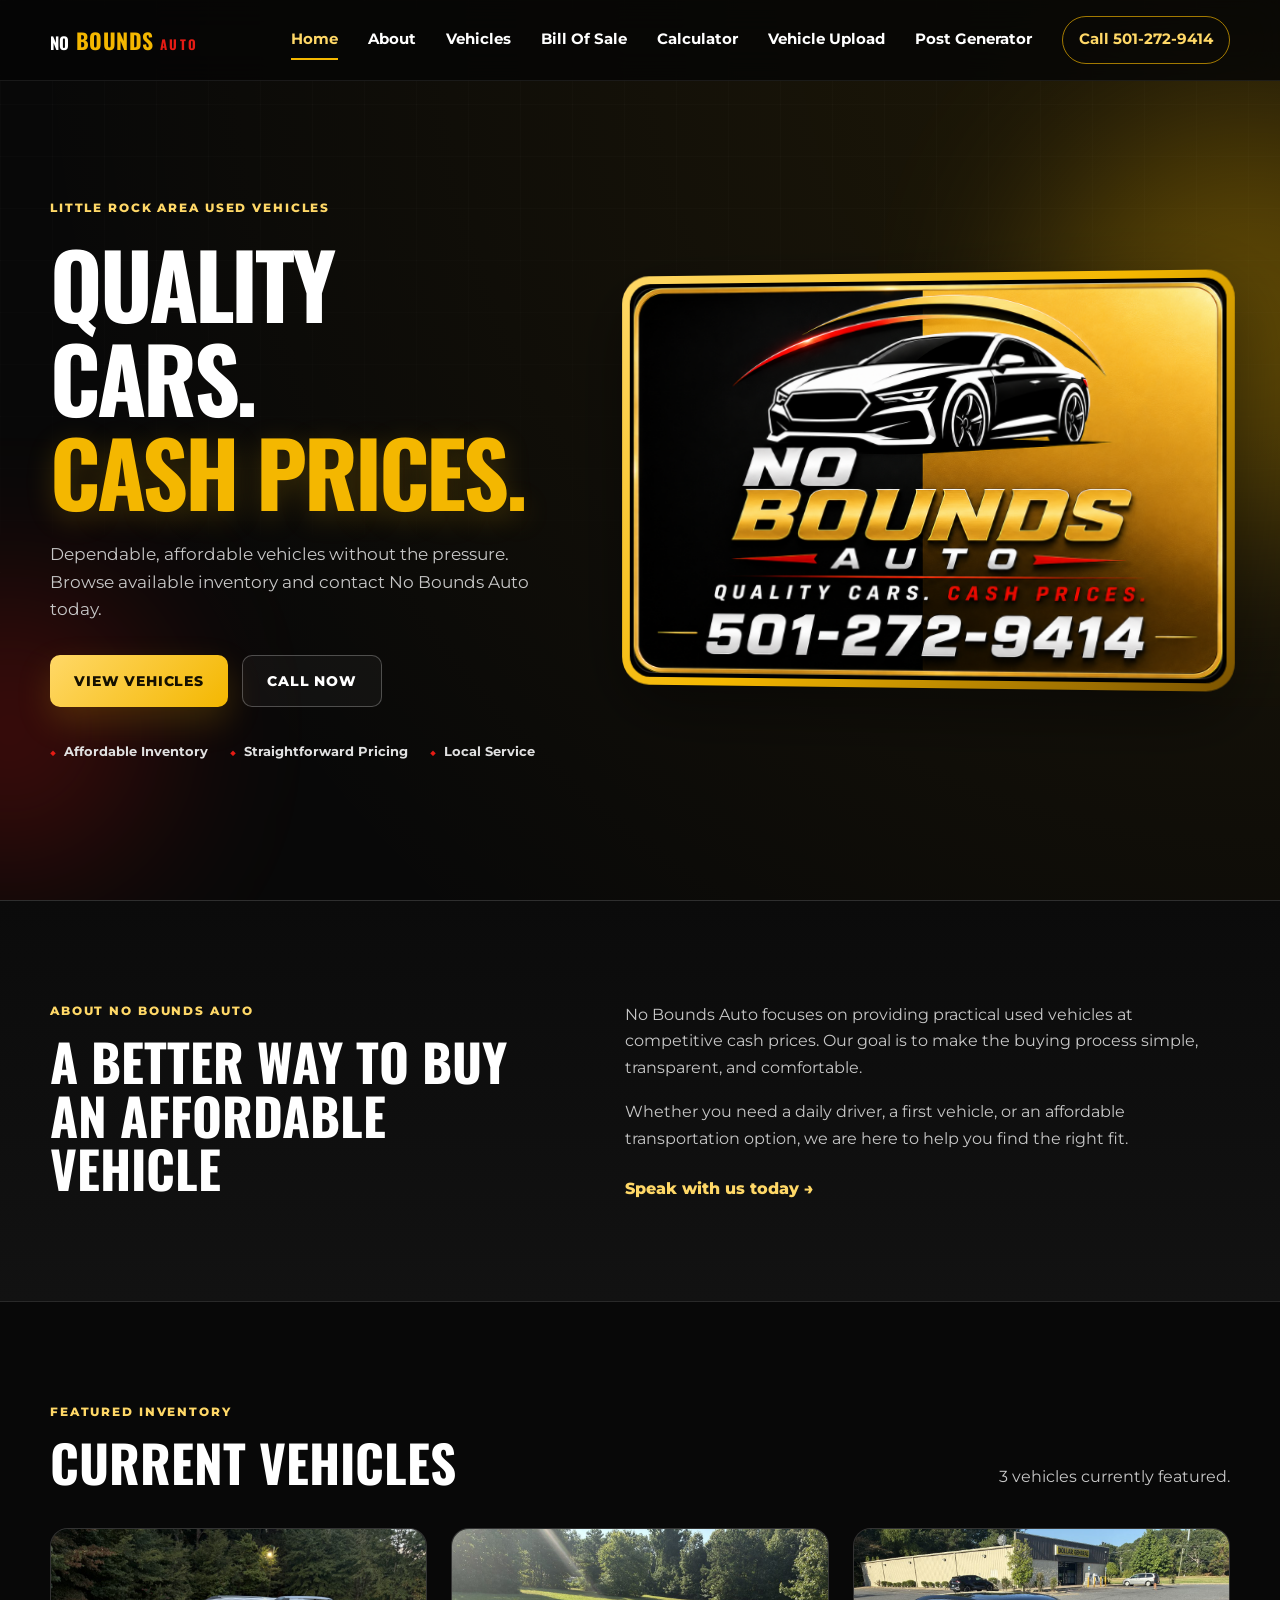
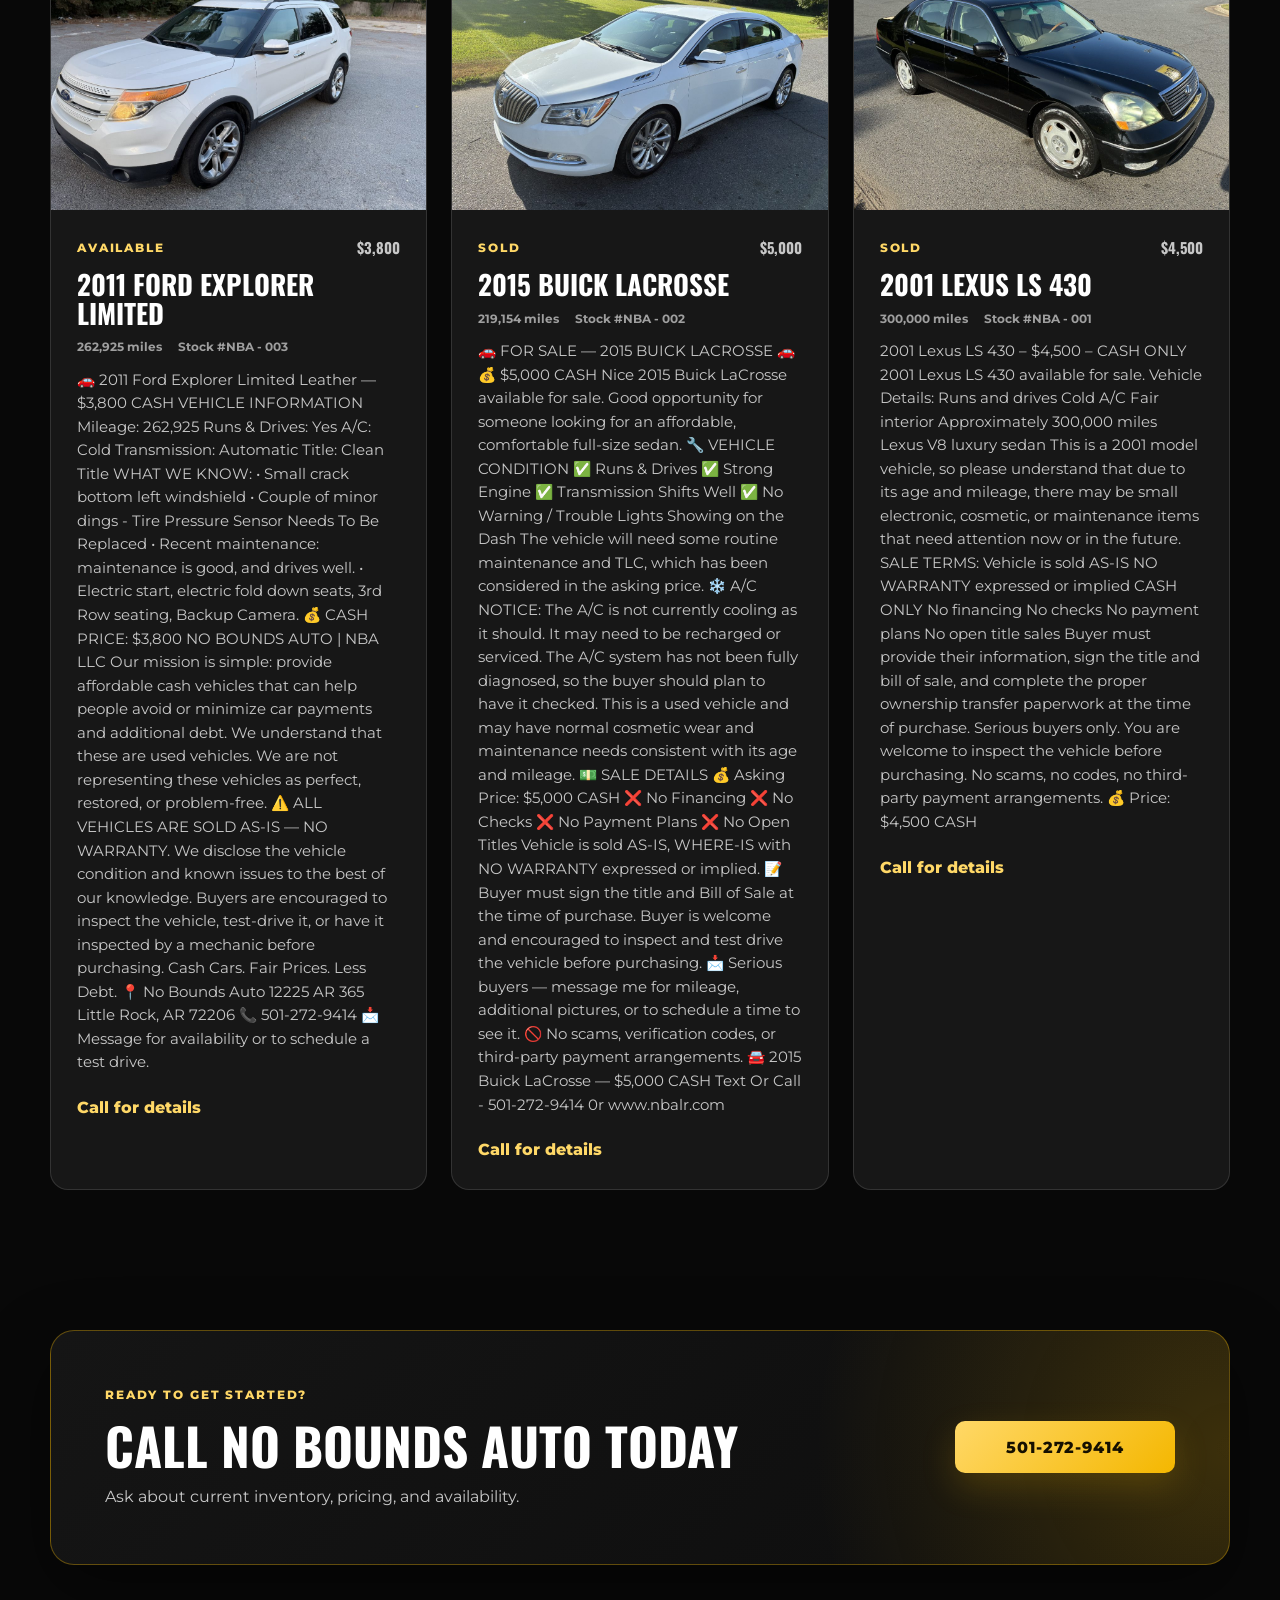
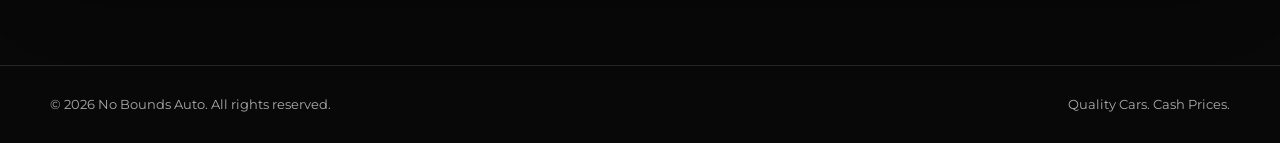
<file: index.html>
<!DOCTYPE html>
<html lang="en">
<head>
  <meta charset="UTF-8" />
  <meta name="viewport" content="width=device-width, initial-scale=1.0" />
  <meta name="description" content="No Bounds Auto — Quality cars at cash prices in the Little Rock area." />
  <title>No Bounds Auto | Quality Cars. Cash Prices.</title>
  <link rel="preconnect" href="https://fonts.googleapis.com">
  <link rel="preconnect" href="https://fonts.gstatic.com" crossorigin>
  <link href="https://fonts.googleapis.com/css2?family=Montserrat:wght@500;600;700;800;900&family=Oswald:wght@500;600;700&display=swap" rel="stylesheet">
  <link rel="stylesheet" href="css/styles.css" />
</head>
<body>
  <header class="site-header">
    <nav class="navbar container" aria-label="Main navigation">
      <a class="brand" href="#home" aria-label="No Bounds Auto home">
        <span class="brand-no">NO</span>
        <span class="brand-bounds">BOUNDS</span>
        <span class="brand-auto">AUTO</span>
      </a>

      <button class="menu-toggle" aria-label="Open navigation menu" aria-expanded="false">
        <span></span><span></span><span></span>
      </button>

      <div class="nav-links">
        <a href="#home">Home</a>
        <a href="#about">About</a>
        <a href="#vehicles">Vehicles</a>
        <a href="bill-of-sale.html">Bill Of Sale</a>
        <a href="profit-calculator.html">Calculator</a>
        <a href="vehicle-upload.html">Vehicle Upload</a>
        <a class="active" href="vehicle-post.html">Post Generator</a>
        <a class="nav-call" href="tel:5012729414">Call 501-272-9414</a>
      </div>
    </nav>
  </header>

  <main>
    <section class="hero" id="home">
      <div class="hero-glow hero-glow-one"></div>
      <div class="hero-glow hero-glow-two"></div>

      <div class="container hero-grid">
        <div class="hero-copy">
          <p class="eyebrow">Little Rock Area Used Vehicles</p>
          <h1>Quality Cars.<br><span>Cash Prices.</span></h1>
          <p class="hero-text">
            Dependable, affordable vehicles without the pressure. Browse available inventory and contact No Bounds Auto today.
          </p>
          <div class="hero-actions">
            <a class="btn btn-primary" href="#vehicles">View Vehicles</a>
            <a class="btn btn-secondary" href="tel:5012729414">Call Now</a>
          </div>
          <div class="hero-points" aria-label="Business highlights">
            <span>Affordable Inventory</span>
            <span>Straightforward Pricing</span>
            <span>Local Service</span>
          </div>
        </div>

        <div class="hero-image-wrap">
          <div class="image-frame">
            <img src="images/no-bounds-auto-hero.png" alt="No Bounds Auto logo featuring a sports car and phone number" />
          </div>
        </div>
      </div>
    </section>

    <section class="about-section" id="about">
      <div class="container section-grid">
        <div>
          <p class="section-label">About No Bounds Auto</p>
          <h2>A Better Way to Buy an Affordable Vehicle</h2>
        </div>
        <div class="about-copy">
          <p>
            No Bounds Auto focuses on providing practical used vehicles at competitive cash prices. Our goal is to make the buying process simple, transparent, and comfortable.
          </p>
          <p>
            Whether you need a daily driver, a first vehicle, or an affordable transportation option, we are here to help you find the right fit.
          </p>
          <a class="text-link" href="tel:5012729414">Speak with us today →</a>
        </div>
      </div>
    </section>

    <section class="vehicles-section" id="vehicles">
      <div class="container">
        <div class="section-heading">
          <div>
            <p class="section-label">Featured Inventory</p>
            <h2 id="inventoryHeading">Loading Vehicles...</h2>
          </div>
          <p id="inventorySummary">Checking current inventory.</p>
        </div>

        <div class="vehicle-grid" id="vehicleGrid">
          <div class="inventory-empty">
            <strong>Loading inventory...</strong>
          </div>
        </div>
      </div>
    </section>

    <section class="cta-section">
      <div class="container cta-box">
        <div>
          <p class="section-label">Ready to Get Started?</p>
          <h2>Call No Bounds Auto Today</h2>
          <p>Ask about current inventory, pricing, and availability.</p>
        </div>
        <a class="btn btn-primary btn-large" href="tel:5012729414">501-272-9414</a>
      </div>
    </section>
  </main>

  <footer>
    <div class="container footer-inner">
      <p>© <span id="year"></span> No Bounds Auto. All rights reserved.</p>
      <p>Quality Cars. Cash Prices.</p>
      
    </div>
  </footer>

  <script src="js/script.js"></script>
  <script src="js/vehicles.js"></script>
</body>
</html>
</file>
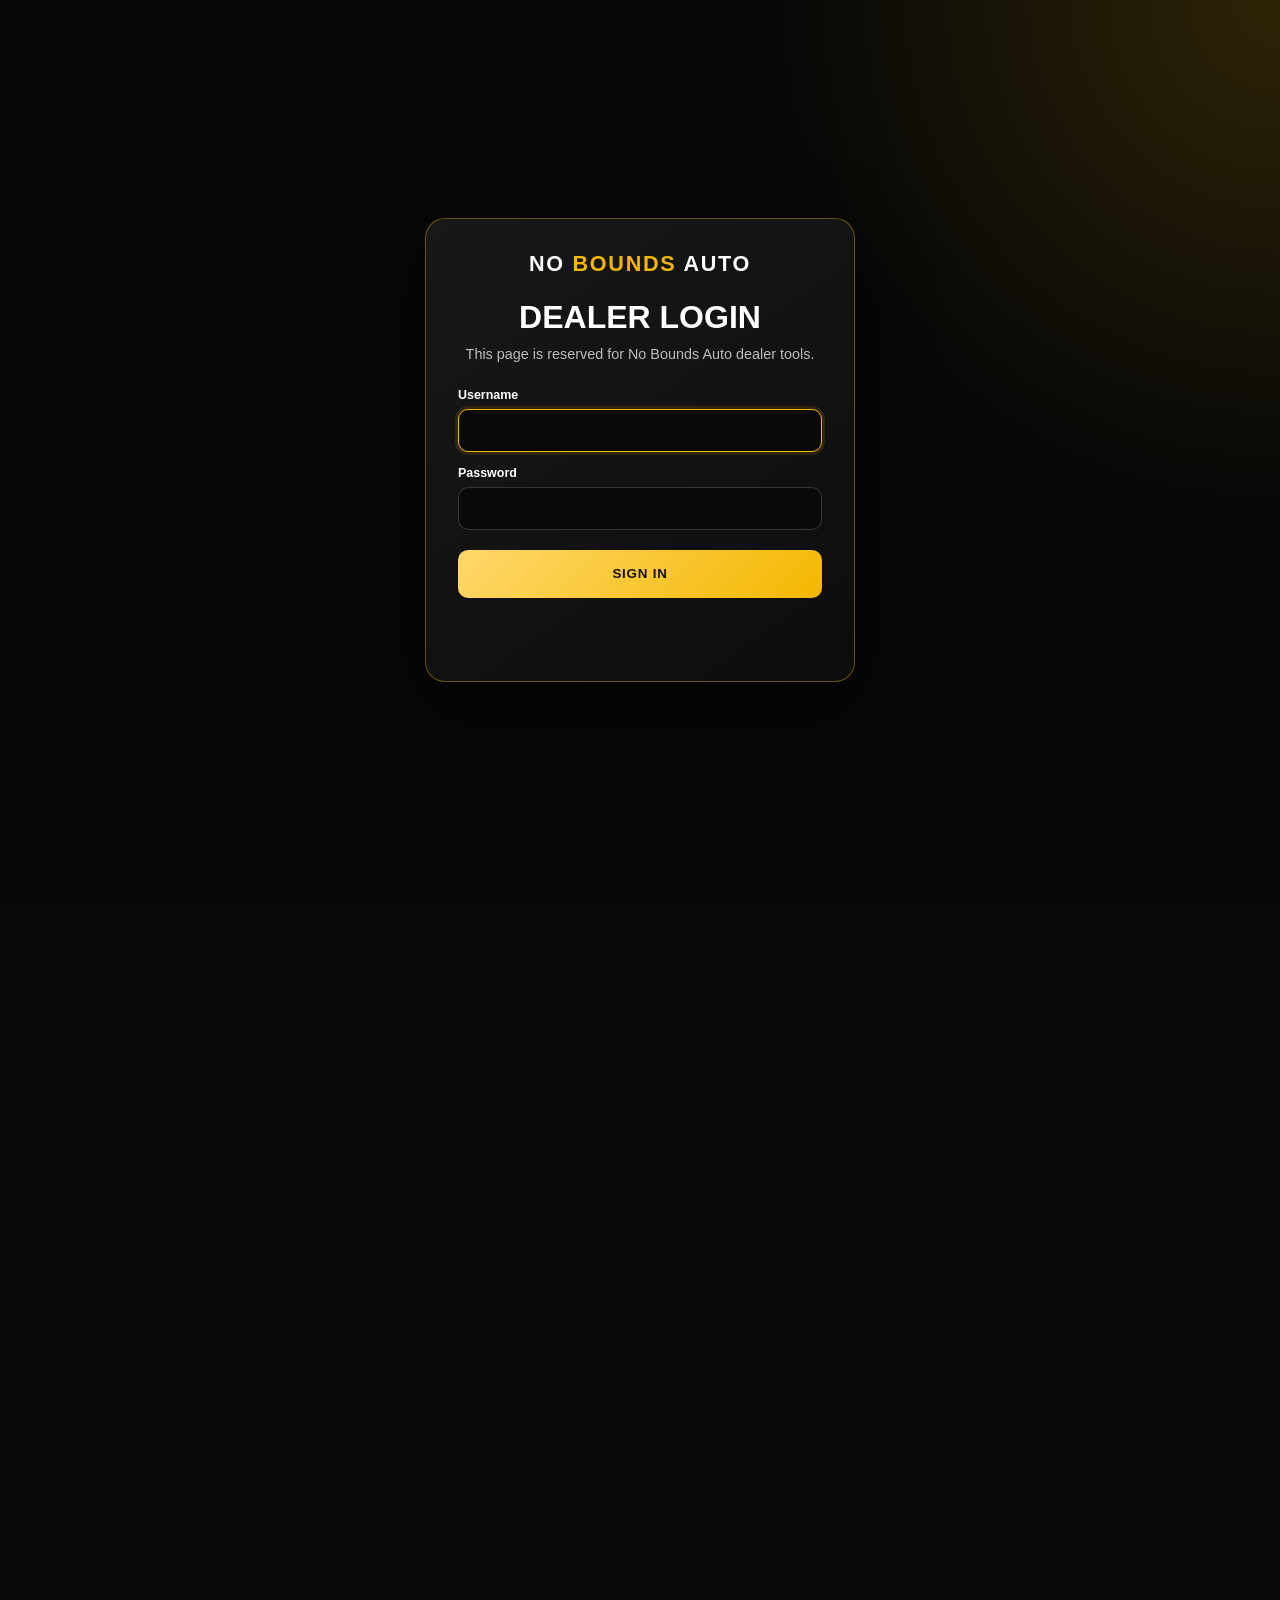
<file: bill-of-sale.html>
<!DOCTYPE html>
<html lang="en">
<head>
  <meta charset="UTF-8" />
  <meta name="viewport" content="width=device-width, initial-scale=1.0" />
  <meta name="description" content="No Bounds Auto digital AS-IS motor vehicle bill of sale." />
  <title>Bill of Sale | No Bounds Auto</title>

  <link rel="stylesheet" href="css/app.css" />
  <link rel="stylesheet" href="css/auth.css" />
  <script src="js/auth.js" defer></script>
</head>

<body class="auth-locked">
  <header class="site-header no-print">
    <div class="container nav-wrap">
      <a class="brand" href="/" aria-label="No Bounds Auto home">
        <span class="brand-mark">NBA</span>
        <span class="brand-text">NO BOUNDS AUTO</span>
      </a>

      <nav aria-label="Primary navigation">
        <a href="/">Home</a>
        <a href="/#about">About</a>
        <a href="/#vehicles">Vehicles</a>
        <a class="active" href="bill-of-sale.html">Bill of Sale</a>
        <a href="profit-calculator.html">Calculator</a>
        <a href="vehicle-upload.html">Vehicle Upload</a>
        <a href="vehicle-post.html">Vehicle Upload</a>
        <a class="nav-call" href="tel:5012729414">Call 501-272-9414</a>
      </nav>
    </div>
  </header>

  <main>
    <section class="hero no-print">
      <div class="container">
        <p class="eyebrow">NO BOUNDS AUTO • DEALER WORKSPACE</p>
        <h1>AS-IS Bill of Sale</h1>
        <p>Enter the sale, vehicle and buyer information, then print. Buyer initials and signatures remain handwritten.</p>
      </div>
    </section>

    <section class="toolbar no-print" aria-label="Form controls">
      <div class="container toolbar-inner">
        <div class="toolbar-group">
          <button type="button" class="btn btn-primary" id="saveDraft">Save Draft</button>
          <button type="button" class="btn" id="loadDraft">Load Draft</button>
          <button type="button" class="btn" id="newForm">New / Clear</button>
        </div>

        <div class="toolbar-group">
          <button type="button" class="btn btn-primary" id="printForm" onclick="window.print()">Print Bill of Sale</button>
        </div>

        <p class="save-status" id="saveStatus" role="status" aria-live="polite"></p>
      </div>
    </section>

    <form id="billOfSaleForm" autocomplete="off">
      <article class="document" id="printDocument">

        <header class="document-header">
          <div>
            <h2>NO BOUNDS AUTO</h2>
            <p>MOTOR VEHICLE BILL OF SALE</p>
          </div>

          <div class="dealer-meta dealer-fixed">
            <p><strong>Dealer:</strong> No Bounds Auto / NBA LLC</p>
            <p><strong>Dealer License #:</strong> M 13668</p>
            <p><strong>Address:</strong> 12225 AR 365, Little Rock, AR 72206</p>
            <p><strong>Phone:</strong> 501-272-9414</p>
          </div>
        </header>

        <section>
          <h3>1. SALE INFORMATION</h3>
          <div class="grid two">
            <label>
              Sale Date
              <input type="date" name="saleDate" />
            </label>

            <label>
              Cash Sale Price
              <div class="money-input">
                <span>$</span>
                <input name="cashPrice" inputmode="decimal" placeholder="0.00" />
              </div>
            </label>
          </div>
        </section>

        <section>
          <h3>2. VEHICLE INFORMATION</h3>

          <div class="grid four">
            <label>Year<input name="vehicleYear" inputmode="numeric" maxlength="4" /></label>
            <label>Make<input name="vehicleMake" /></label>
            <label>Model / Trim<input name="vehicleModel" /></label>
            <label>Color<input name="vehicleColor" /></label>
          </div>

          <div class="grid two">
            <label>
              Vehicle Identification Number (VIN)
              <input name="vin" id="vin" maxlength="17" />
            </label>

            <label>
              Odometer / Mileage
              <input name="odometer" inputmode="numeric" />
            </label>
          </div>

          <div class="grid two">
            <label>
              Odometer Status
              <select name="odometerStatus">
                <option value="Actual Mileage">Actual Mileage</option>
                <option value="Exceeds Mechanical Limits">Exceeds Mechanical Limits</option>
                <option value="Not Actual - WARNING">Not Actual - WARNING</option>
              </select>
            </label>

            <label>
              Title Status
              <select name="titleStatus">
                <option value="Clean">Clean</option>
                <option value="Salvage">Salvage</option>
                <option value="Rebuilt">Rebuilt</option>
                <option value="Other">Other</option>
              </select>
            </label>
          </div>

          <p class="notice">
            <strong>ODOMETER / TITLE NOTICE:</strong>
            Complete all odometer and title disclosures required on the title and any separate state-required form.
            A branded title may require an additional buyer notification or acknowledgment.
          </p>
        </section>

        <section>
          <h3>3. BUYER INFORMATION</h3>

          <div class="grid two">
            <label>Buyer Full Legal Name<input name="buyerName" required /></label>
            <label>Phone<input name="buyerPhone" /></label>
            <label class="span-two">Street Address<input name="buyerAddress" /></label>
            <label>City<input name="buyerCity" /></label>
            <label>State / ZIP<input name="buyerStateZip" value="AR " /></label>
          </div>
        </section>
<section class="buyer-ack-section">
          <h3>4. BUYER ACKNOWLEDGMENTS</h3>

          <div class="ack-row">
            <div class="ack-copy">
              <strong>AS-IS / NO DEALER WARRANTY.</strong>
              Buyer understands that the vehicle is sold <strong>AS-IS, WHERE-IS, WITH ALL FAULTS, AND WITH NO DEALER WARRANTY</strong>,
              expressed or implied, except rights that cannot legally be waived. Buyer accepts responsibility for repairs,
              maintenance, parts, labor, diagnosis, towing and other vehicle expenses after delivery.
            </div>
            <div class="initial-box">
              <span>BUYER INITIALS</span>
              <div class="initial-write-line"></div>
            </div>
          </div>

          <div class="ack-row">
            <div class="ack-copy">
              <strong>INSPECTION OPPORTUNITY.</strong>
              Buyer acknowledges having the opportunity to inspect and test-drive the vehicle and/or obtain an independent
              inspection before purchase. Buyer is not relying on Dealer to identify every present or future mechanical,
              electrical, cosmetic, structural, safety, emissions or recall condition.
            </div>
            <div class="initial-box">
              <span>BUYER INITIALS</span>
              <div class="initial-write-line"></div>
            </div>
          </div>

          <div class="ack-row">
            <div class="ack-copy">
              <strong>VEHICLE CONDITION / FINAL ACCEPTANCE.</strong>
              Buyer understands that No Bounds Auto / NBA LLC does not represent this used vehicle as perfect or problem-free.
              Buyer accepts the vehicle in its present condition, acknowledges that future maintenance or repairs may be needed,
              and understands that the sale is final after payment, signing and delivery except as otherwise required by law.
            </div>
            <div class="initial-box">
              <span>BUYER INITIALS</span>
              <div class="initial-write-line"></div>
            </div>
          </div>
        </section>

        <section class="documents-section">
          <h3>5. DOCUMENTS DELIVERED / RECEIVED</h3>

          <div class="check-grid compact-checks">
            <label><input type="checkbox" name="docBuyersGuide" /> FTC Buyers Guide</label>
            <label><input type="checkbox" name="docBillOfSale" /> Bill of Sale</label>
            <label><input type="checkbox" name="docTitle" /> Title / Assignment</label>
            <label><input type="checkbox" name="docOdometer" /> Odometer Disclosure, if applicable</label>
            <label><input type="checkbox" name="docBrandedTitle" /> Branded-Title Notice, if applicable</label>
          </div>
        </section>

        <section class="final-acceptance">
          <h3>6. FINAL ACCEPTANCE & SIGNATURES</h3>

          <p>
            By signing below, Buyer acknowledges reading and understanding this Bill of Sale,
            accepts the vehicle in its present condition, and acknowledges the AS-IS / NO DEALER WARRANTY terms above.
          </p>

          <div class="signature-grid">
            <div>
              <span>Buyer Signature</span>
              <div class="signature-line"></div>
            </div>

            <div>
              <span>Date / Time</span>
              <div class="signature-line"></div>
            </div>

            <div>
              <span>Buyer Printed Name</span>
              <input name="buyerPrintedName" />
            </div>

            <div>
              <span>Seller / Dealer Representative Signature</span>
              <div class="signature-line"></div>
            </div>

            <div>
              <span>Seller Printed Name / Title</span>
              <input name="sellerPrintedName" placeholder="Authorized Representative" />
            </div>

            <div class="fixed-signature-info">
              <span>Dealer License No.</span>
              <strong>M 13668</strong>
            </div>
          </div>
        </section>

        <footer class="document-footer">
          No Bounds Auto / NBA LLC • Dealer License M 13668 • 12225 AR 365, Little Rock, AR 72206 • 501-272-9414
          <br />
          Use with the official title, required odometer disclosures, FTC Buyers Guide and any other disclosure required by law.
        </footer>

      </article>
    </form>
  </main>

  <footer class="site-footer no-print">
    <div class="container">© <span id="year"></span> No Bounds Auto. Internal dealer form.</div>
  </footer>

  <script src="js/app.js"></script>
  <script src="js/script.js"></script>
</body>
</html>
</file>
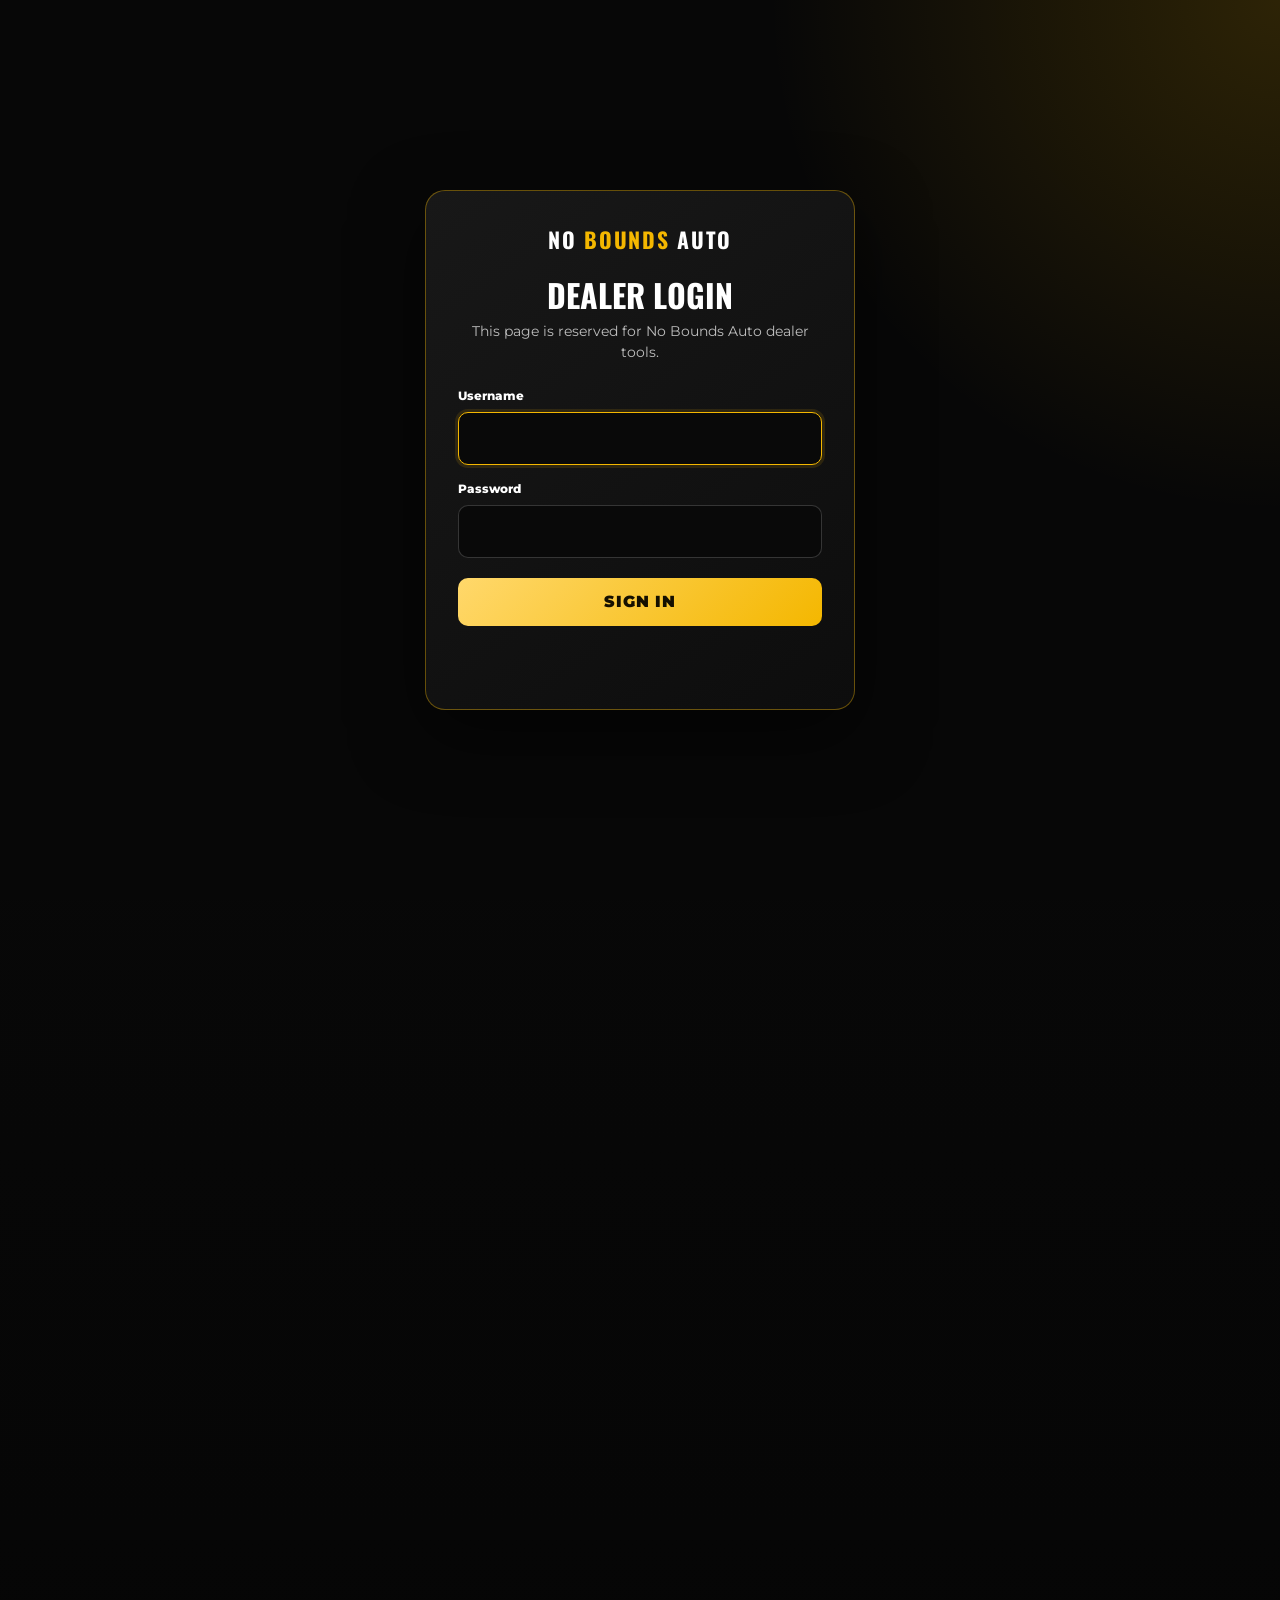
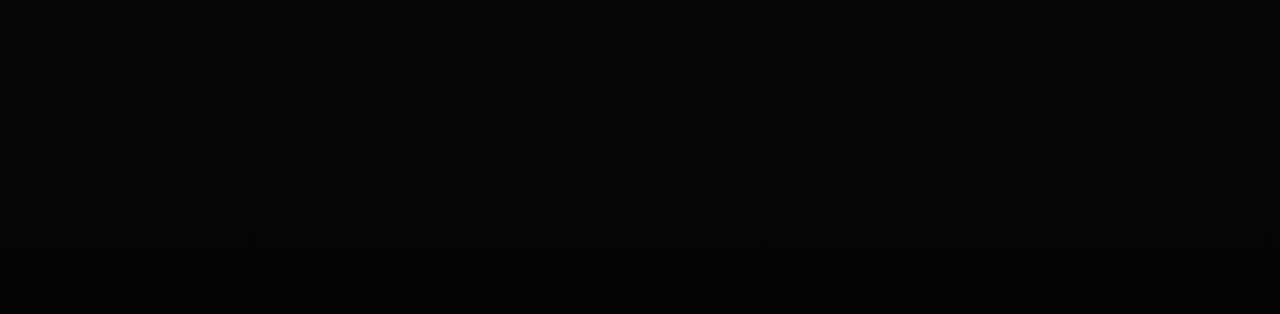
<file: profit-calculator.html>
<!DOCTYPE html>
<html lang="en">
<head>
  <meta charset="UTF-8">
  <meta name="viewport" content="width=device-width, initial-scale=1.0">
  <meta name="description" content="No Bounds Auto vehicle sale and profit calculator.">
  <title>Vehicle Profit Calculator | No Bounds Auto</title>
  <link rel="preconnect" href="https://fonts.googleapis.com">
  <link rel="preconnect" href="https://fonts.gstatic.com" crossorigin>
  <link href="https://fonts.googleapis.com/css2?family=Montserrat:wght@500;600;700;800;900&family=Oswald:wght@500;600;700&display=swap" rel="stylesheet">
  <link rel="stylesheet" href="css/profit-calculator.css">
  <link rel="stylesheet" href="css/auth.css">
  <script src="js/auth.js" defer></script>
</head>
<body class="auth-locked">
  <header class="site-header">
    <nav class="navbar container">
      <a class="brand" href="index.html">
        <span class="brand-no">NO</span>
        <span class="brand-bounds">BOUNDS</span>
        <span class="brand-auto">AUTO</span>
      </a>

      <button class="menu-toggle" type="button" aria-label="Toggle navigation" aria-expanded="false">
        <span></span><span></span><span></span>
      </button>

      <div class="nav-links">
        <a href="index.html">Home</a>
        <a href="index.html#about">About</a>
        <a href="index.html#vehicles">Vehicles</a>
        <a href="bill-of-sale.html">Bill Of Sale</a>
        <a class="active" href="profit-calculator.html">Calculator</a>
        <a href="vehicle-upload.html">Vehicle Upload</a>
        <a class="active" href="vehicle-post.html">Post Generator</a>
        <a class="nav-call" href="tel:5012729414">Call 501-272-9414</a>
      </div>
    </nav>
  </header>

  <main class="page-shell">
    <section class="container">
      <p class="eyebrow">No Bounds Auto Business Tool</p>
      <h1>Vehicle Profit Calculator</h1>
      <p class="intro">
        Estimate the minimum selling price, Arkansas vehicle sales tax, federal and Arkansas
        income-tax reserves, and your expected profit after taxes.
      </p>

      <div class="app-grid">
        <form class="panel input-panel" id="calculatorForm">
          <div class="panel-title-row">
            <h2>Vehicle Information</h2>
            <button class="text-button" id="resetButton" type="button">Reset</button>
          </div>

          <div class="form-grid">
            <label class="field">
              <span>Price Car Was Bought For</span>
              <div class="input-box">
                <b>$</b>
                <input id="purchasePrice" type="number" min="0" step="0.01" value="1000">
              </div>
            </label>

            <label class="field">
              <span>Repair Expenses</span>
              <div class="input-box">
                <b>$</b>
                <input id="repairExpenses" type="number" min="0" step="0.01" value="500">
              </div>
            </label>

            <label class="field full">
              <span>Desired Profit Before Income Taxes</span>
              <div class="input-box">
                <b>$</b>
                <input id="desiredProfit" type="number" min="0" step="0.01" value="1500">
              </div>
            </label>
          </div>

          <div class="section-divider">
            <h2>Income-Tax Estimates</h2>
            <p>These editable rates are applied to the estimated business profit.</p>
          </div>

          <div class="form-grid">
            <label class="field">
              <span>Federal Income-Tax Rate</span>
              <div class="input-box percent">
                <input id="federalRate" type="number" min="0" max="100" step="0.1" value="22">
                <b>%</b>
              </div>
            </label>

            <label class="field">
              <span>Arkansas Income-Tax Rate</span>
              <div class="input-box percent">
                <input id="arkansasRate" type="number" min="0" max="100" step="0.1" value="3.9">
                <b>%</b>
              </div>
            </label>
          </div>

          <label class="check-row">
            <input id="includeSelfEmployment" type="checkbox">
            <span>
              Include estimated self-employment tax
              <small>Estimated at 15.3% of 92.35% of profit.</small>
            </span>
          </label>

          <div class="section-divider">
            <h2>Arkansas Vehicle Sales Tax</h2>
            <p>The state rate changes according to the vehicle selling price.</p>
          </div>

          <label class="field">
            <span>Local City/County Tax Rate</span>
            <div class="input-box percent">
              <input id="localSalesTaxRate" type="number" min="0" max="20" step="0.01" value="0">
              <b>%</b>
            </div>
            <small class="helper">Enter the applicable local rate, or leave it at 0%.</small>
          </label>
        </form>

        <aside class="panel result-panel" aria-live="polite">
          <p class="result-label">Minimum Vehicle Selling Price</p>
          <div class="main-price" id="sellingPrice">$3,000.00</div>

          <div class="result-list">
            <div><span>Purchase Price</span><strong id="purchaseOutput">$1,000.00</strong></div>
            <div><span>Repair Expenses</span><strong id="repairsOutput">$500.00</strong></div>
            <div><span>Total Investment</span><strong id="investmentOutput">$1,500.00</strong></div>
            <div><span>Desired Profit Before Tax</span><strong id="profitBeforeTax">$1,500.00</strong></div>
          </div>

          <h3>Buyer Sales-Tax Estimate</h3>
          <div class="result-list compact">
            <div><span>Arkansas State Vehicle Tax</span><strong id="stateSalesTax">$0.00</strong></div>
            <div><span>Local Vehicle Tax</span><strong id="localSalesTax">$0.00</strong></div>
            <div class="emphasis"><span>Total Buyer Sales Tax</span><strong id="totalSalesTax">$0.00</strong></div>
            <div><span>Estimated Buyer Total</span><strong id="buyerTotal">$3,000.00</strong></div>
          </div>

          <h3>Business Income-Tax Estimate</h3>
          <div class="result-list compact">
            <div><span>Federal Income Tax</span><strong id="federalTax">$330.00</strong></div>
            <div><span>Arkansas Income Tax</span><strong id="arkansasTax">$58.50</strong></div>
            <div id="selfEmploymentRow" hidden><span>Self-Employment Tax</span><strong id="selfEmploymentTax">$0.00</strong></div>
            <div class="emphasis red"><span>Total Estimated Income Taxes</span><strong id="totalIncomeTax">$388.50</strong></div>
          </div>

          <div class="profit-card">
            <span>Estimated Profit After Taxes</span>
            <strong id="profitAfterTax">$1,111.50</strong>
          </div>

          <div class="margin-row">
            <div><span>Pre-Tax Margin</span><strong id="preTaxMargin">50.0%</strong></div>
            <div><span>After-Tax Margin</span><strong id="afterTaxMargin">37.1%</strong></div>
          </div>

          <button class="primary-button" type="button" id="printButton">Print Calculation</button>
        </aside>
      </div>

      <section class="notice">
        <h2>Important Tax Note</h2>
        <p>
          Arkansas vehicle sales tax is shown as a buyer-side estimate and is not deducted from dealership profit.
          Federal and Arkansas income taxes depend on your business structure, total annual taxable income,
          deductions, and filing status. Use this tool for planning only and confirm final amounts with Arkansas DFA,
          the IRS, and a qualified tax professional.
        </p>
      </section>
    </section>
  </main>

  <footer>
    <div class="container footer-content">
      <span>© <span id="year"></span> No Bounds Auto</span>
      <span>Quality Cars. Cash Prices.</span>

    </div>
  </footer>
  <script src="js/profit-calculator.js"></script>
</body>
</html>
</file>
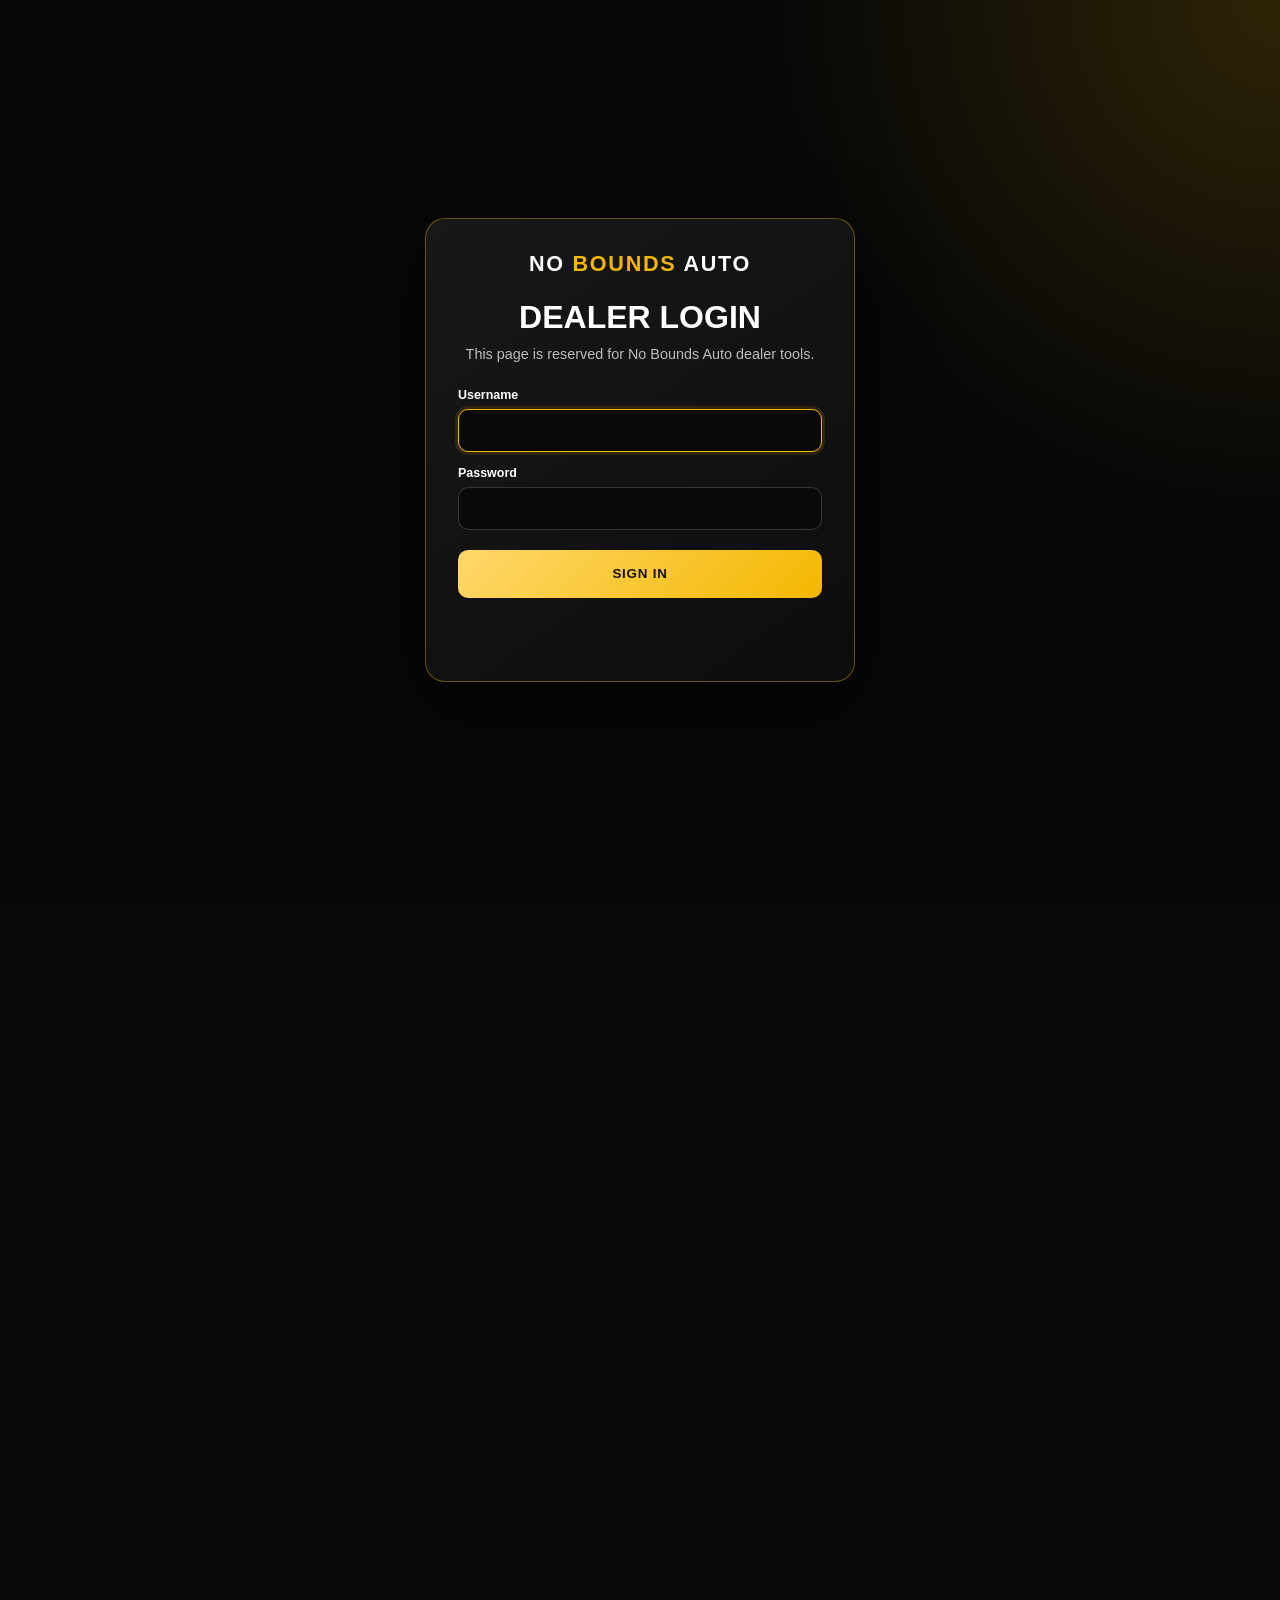
<file: vehicle-post.html>
<!DOCTYPE html>
<html lang="en">
<head>
  <meta charset="UTF-8" />
  <meta name="viewport" content="width=device-width, initial-scale=1.0" />
  <meta name="description" content="No Bounds Auto vehicle social media post generator." />
  <title>Vehicle Post Generator | No Bounds Auto</title>
  <link rel="stylesheet" href="css/app.css" />
  <link rel="stylesheet" href="css/auth.css" />
  <link rel="stylesheet" href="css/vehicle-post.css" />
  <script src="js/auth.js" defer></script>
</head>
<body class="auth-locked">
  <header class="site-header">
    <div class="container nav-wrap">
      <a class="brand" href="/" aria-label="No Bounds Auto home">
        <span class="brand-mark">NBA</span><span class="brand-text">NO BOUNDS AUTO</span>
      </a>
      <nav aria-label="Primary navigation">
        <a href="/">Home</a><a href="/#about">About</a><a href="/#vehicles">Vehicles</a>
        <a href="bill-of-sale.html">Bill of Sale</a><a href="profit-calculator.html">Calculator</a>
        <a href="vehicle-upload.html">Vehicle Upload</a>
        <a class="active" href="vehicle-post.html">Post Generator</a>
        <a class="nav-call" href="tel:5012729414">Call 501-272-9414</a>
      </nav>
    </div>
  </header>

  <main>
    <section class="hero">
      <div class="container">
        <p class="eyebrow">NO BOUNDS AUTO • DEALER WORKSPACE</p>
        <h1>Vehicle Post Generator</h1>
        <p>Enter the vehicle once, then generate a Marketplace title, short Facebook post, and full vehicle listing.</p>
      </div>
    </section>

    <section class="post-builder">
      <div class="container">
        <div class="post-panel">
          <div class="panel-heading">
            <div><p class="eyebrow">VEHICLE INFORMATION</p><h2>Create Listing</h2></div>
            <button type="button" class="btn" id="clearVehiclePost">Clear</button>
          </div>

          <div class="vehicle-form-grid">
            <label>Year<input id="postYear" type="number" min="1900" max="2100" placeholder="2015" /></label>
            <label>Make<input id="postMake" placeholder="Buick" /></label>
            <label>Model<input id="postModel" placeholder="LaCrosse" /></label>
            <label>Trim<input id="postTrim" placeholder="Leather" /></label>
            <label>Mileage<input id="postMileage" inputmode="numeric" placeholder="160000" /></label>
            <label>Cash Price<input id="postPrice" inputmode="decimal" placeholder="5000" /></label>
            <label>Title Status<select id="postTitleStatus"><option>Clean Title</option><option>Rebuilt Title</option><option>Salvage Title</option><option>Other</option></select></label>
            <label>Runs & Drives<select id="postRuns"><option>Yes</option><option>Yes - Needs Maintenance</option><option>No</option></select></label>
            <label>A/C<select id="postAc"><option>Cold</option><option>Works</option><option>Needs Service</option><option>Unknown</option></select></label>
            <label>Transmission<select id="postTransmission"><option>Automatic</option><option>Manual</option><option>CVT</option><option>Unknown</option></select></label>
            <label class="span-two">Known Issue #1<input id="postIssue1" placeholder="Example: Driver window switch intermittent" /></label>
            <label class="span-two">Known Issue #2<input id="postIssue2" placeholder="Optional" /></label>
            <label class="span-two">Recent Repairs / Maintenance<textarea id="postRepairs" rows="3" placeholder="Example: New battery, oil change"></textarea></label>
            <label class="span-two">Additional Notes<textarea id="postNotes" rows="3" placeholder="Anything else the buyer should know"></textarea></label>
          </div>

          <div class="builder-actions"><button type="button" class="btn btn-primary" id="generateVehiclePosts">Generate Vehicle Posts</button></div>
        </div>

        <div class="output-stack">
          <section class="output-card">
            <div class="output-heading"><div><p class="eyebrow">FACEBOOK MARKETPLACE</p><h2>Marketplace Title</h2></div><button type="button" class="btn copy-btn" data-copy-target="marketplaceTitle">Copy Title</button></div>
            <textarea id="marketplaceTitle" rows="2" readonly placeholder="Marketplace title will appear here..."></textarea>
          </section>

          <section class="output-card">
            <div class="output-heading"><div><p class="eyebrow">SHORT VERSION</p><h2>Facebook Marketplace Post</h2></div><button type="button" class="btn copy-btn" data-copy-target="shortPostOutput">Copy Short Post</button></div>
            <textarea id="shortPostOutput" rows="17" readonly placeholder="Short Marketplace post will appear here..."></textarea>
          </section>

          <section class="output-card">
            <div class="output-heading"><div><p class="eyebrow">FULL VERSION</p><h2>Full Vehicle Listing</h2></div><button type="button" class="btn copy-btn" data-copy-target="fullPostOutput">Copy Full Post</button></div>
            <textarea id="fullPostOutput" rows="24" readonly placeholder="Full vehicle listing will appear here..."></textarea>
          </section>
        </div>
      </div>
    </section>
  </main>

  <footer class="site-footer"><div class="container">© <span id="postYearFooter"></span> No Bounds Auto. Internal dealer tool.</div></footer>
  <script src="js/vehicle-post.js"></script>
</body>
</html>
</file>
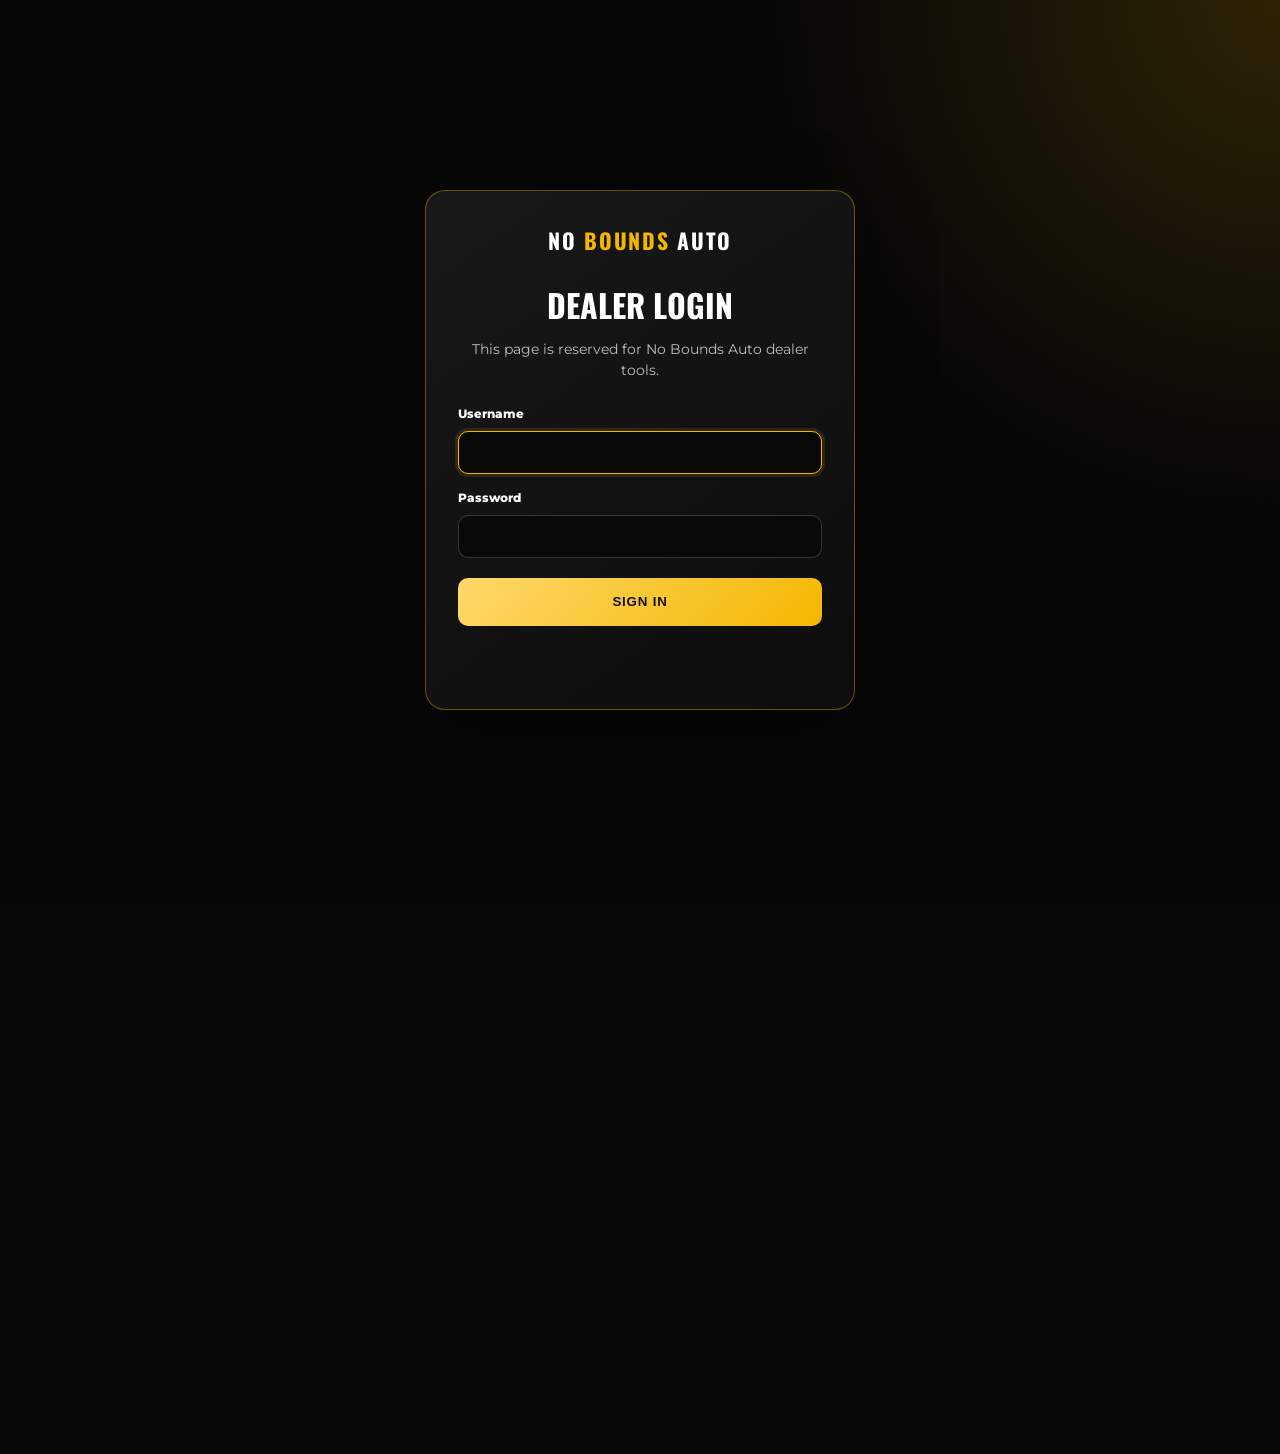
<file: vehicle-upload.html>
<!DOCTYPE html>
<html lang="en">
<head>
  <meta charset="UTF-8">
  <meta name="viewport" content="width=device-width, initial-scale=1.0">
  <meta name="description" content="No Bounds Auto dealer inventory upload tool.">
  <title>Vehicle Upload | No Bounds Auto</title>
  <link rel="preconnect" href="https://fonts.googleapis.com">
  <link rel="preconnect" href="https://fonts.gstatic.com" crossorigin>
  <link href="https://fonts.googleapis.com/css2?family=Montserrat:wght@500;600;700;800;900&family=Oswald:wght@500;600;700&display=swap" rel="stylesheet">
  <link rel="stylesheet" href="css/styles.css">
  <link rel="stylesheet" href="css/vehicle-upload.css">
  <link rel="stylesheet" href="css/auth.css">
  <script src="js/auth.js" defer></script>
</head>
<body class="auth-locked">
  <header class="site-header">
    <nav class="navbar container" aria-label="Main navigation">
      <a class="brand" href="index.html">
        <span class="brand-no">NO</span>
        <span class="brand-bounds">BOUNDS</span>
        <span class="brand-auto">AUTO</span>
      </a>

      <button class="menu-toggle" aria-label="Open navigation menu" aria-expanded="false">
        <span></span><span></span><span></span>
      </button>

      <div class="nav-links">
        <a href="index.html">Home</a>
        <a href="index.html#vehicles">Vehicles</a>
        <a href="bill-of-sale.html">Bill Of Sale</a>
        <a href="profit-calculator.html">Calculator</a>
        <a class="active" href="vehicle-upload.html">Vehicle Upload</a>
        <a class="active" href="vehicle-post.html">Post Generator</a>
      </div>
    </nav>
  </header>

  <main class="admin-shell">
    <section class="container">
      <p class="eyebrow">No Bounds Auto Dealer Workspace</p>
      <h1>Vehicle Inventory Manager</h1>
      <p class="admin-intro">
        Add a vehicle photo, price, and description, preview your current working inventory,
        then download an updated <strong>vehicles.json</strong> file for the website.
      </p>

      <div class="admin-grid">
        <form class="admin-panel" id="vehicleUploadForm">
          <h2>Add Vehicle</h2>

          <div class="admin-form-grid">
            <label class="admin-field">
              <span>Year</span>
              <input name="year" inputmode="numeric" maxlength="4" placeholder="2008">
            </label>

            <label class="admin-field">
              <span>Make</span>
              <input name="make" placeholder="Lexus">
            </label>

            <label class="admin-field">
              <span>Model / Trim</span>
              <input name="model" placeholder="LS 460">
            </label>

            <label class="admin-field">
              <span>Price</span>
              <input name="price" type="number" min="0" step="1" required placeholder="4500">
            </label>

            <label class="admin-field">
              <span>Mileage</span>
              <input name="mileage" type="number" min="0" step="1" placeholder="180000">
            </label>

            <label class="admin-field">
              <span>Stock Number</span>
              <input name="stockNumber" placeholder="NBA-001">
            </label>

            <label class="admin-field full">
              <span>Status</span>
              <select name="status">
                <option>Available</option>
                <option>Sale Pending</option>
                <option>Sold</option>
                <option>Coming Soon</option>
              </select>
            </label>

            <label class="admin-field full">
              <span>Description</span>
              <textarea name="description" placeholder="Runs and drives, cold air, clean title, fair interior..."></textarea>
            </label>

            <label class="admin-field full">
              <span>Vehicle Picture</span>
              <input id="vehicleImage" type="file" accept="image/*">
              <div class="image-preview" id="imagePreview">
                <span>Vehicle image preview</span>
              </div>
            </label>
          </div>

          <div class="admin-actions">
            <button class="btn btn-primary" type="submit">Add Vehicle</button>
            <button class="btn" type="reset">Clear Form</button>
          </div>
        </form>

        <section class="admin-panel">
          <h2>Working Inventory</h2>
          <div class="admin-list" id="adminVehicleList"></div>

          <div class="admin-actions">
            <button class="btn btn-primary" type="button" id="exportVehicles">Download vehicles.json</button>
            <button class="btn" type="button" id="reloadInventory">Reload Live File</button>
            <button class="btn" type="button" id="clearWorkingList">Clear Working List</button>
          </div>

          <p class="save-status" id="adminStatus" role="status" aria-live="polite"></p>

          <div class="admin-note">
            <strong>Posting workflow:</strong> after adding or removing vehicles, click
            <em>Download vehicles.json</em>. In GitHub, replace the file at
            <code>data/vehicles.json</code> with the downloaded file and commit the change.
            The homepage will automatically render the newest 9 vehicles.
          </div>
        </section>
      </div>
    </section>
  </main>

  <footer>
    <div class="container footer-inner">
      <p>© <span id="year"></span> No Bounds Auto.</p>
      <p>Dealer Inventory Workspace</p>
    </div>
  </footer>

  <script src="js/script.js"></script>
  <script src="js/vehicle-upload.js"></script>
</body>
</html>
</file>
<file: css/styles.css>
:root {
  --black: #080808;
  --black-soft: #111111;
  --panel: #171717;
  --gold: #f4b700;
  --gold-light: #ffd867;
  --red: #e51b14;
  --white: #ffffff;
  --muted: #c7c7c7;
  --border: rgba(255,255,255,.12);
  --shadow: 0 24px 70px rgba(0,0,0,.45);
}

* {
  box-sizing: border-box;
  margin: 0;
  padding: 0;
}

html {
  scroll-behavior: smooth;
}

body {
  font-family: "Montserrat", Arial, sans-serif;
  color: var(--white);
  background:
    radial-gradient(circle at top right, rgba(244,183,0,.10), transparent 35%),
    var(--black);
  line-height: 1.6;
}

img {
  display: block;
  max-width: 100%;
}

a {
  color: inherit;
  text-decoration: none;
}

.container {
  width: min(1180px, calc(100% - 40px));
  margin-inline: auto;
}

.site-header {
  position: fixed;
  inset: 0 0 auto 0;
  z-index: 100;
  background: rgba(5,5,5,.82);
  backdrop-filter: blur(16px);
  border-bottom: 1px solid rgba(255,255,255,.08);
}

.navbar {
  min-height: 80px;
  display: flex;
  align-items: center;
  justify-content: space-between;
  gap: 30px;
}

.brand {
  display: inline-flex;
  align-items: baseline;
  gap: 6px;
  font-family: "Oswald", sans-serif;
  font-weight: 700;
  letter-spacing: .03em;
}

.brand-no {
  color: var(--white);
  font-size: 1.05rem;
}

.brand-bounds {
  color: var(--gold);
  font-size: 1.35rem;
}

.brand-auto {
  color: var(--red);
  font-size: .82rem;
  letter-spacing: .18em;
}

.nav-links {
  display: flex;
  align-items: center;
  gap: 30px;
  font-weight: 700;
  font-size: .93rem;
}

.nav-links a {
  position: relative;
  transition: color .25s ease;
}

.nav-links a:not(.nav-call)::after {
  content: "";
  position: absolute;
  left: 0;
  right: 100%;
  bottom: -8px;
  height: 2px;
  background: var(--gold);
  transition: right .25s ease;
}

.nav-links a:hover,
.nav-links a.active {
  color: var(--gold-light);
}

.nav-links a:hover::after,
.nav-links a.active::after {
  right: 0;
}

.nav-call {
  padding: 11px 16px;
  border: 1px solid rgba(244,183,0,.65);
  border-radius: 999px;
  color: var(--gold-light);
}

.menu-toggle {
  display: none;
  width: 44px;
  height: 44px;
  border: 1px solid var(--border);
  background: transparent;
  border-radius: 10px;
  cursor: pointer;
}

.menu-toggle span {
  display: block;
  width: 22px;
  height: 2px;
  margin: 5px auto;
  background: var(--white);
}

.hero {
  min-height: 100vh;
  padding: 150px 0 90px;
  position: relative;
  overflow: hidden;
  display: flex;
  align-items: center;
}

.hero::before {
  content: "";
  position: absolute;
  inset: 0;
  background-image:
    linear-gradient(rgba(255,255,255,.02) 1px, transparent 1px),
    linear-gradient(90deg, rgba(255,255,255,.02) 1px, transparent 1px);
  background-size: 52px 52px;
  mask-image: linear-gradient(to bottom, black, transparent 85%);
}

.hero-glow {
  position: absolute;
  border-radius: 50%;
  filter: blur(90px);
  opacity: .3;
}

.hero-glow-one {
  width: 420px;
  height: 420px;
  background: var(--gold);
  right: -180px;
  top: 120px;
}

.hero-glow-two {
  width: 260px;
  height: 260px;
  background: var(--red);
  left: -120px;
  bottom: 40px;
}

.hero-grid {
  position: relative;
  display: grid;
  grid-template-columns: .9fr 1.1fr;
  align-items: center;
  gap: 64px;
}

.eyebrow,
.section-label,
.vehicle-status {
  color: var(--gold-light);
  font-weight: 800;
  letter-spacing: .15em;
  text-transform: uppercase;
  font-size: .78rem;
}

.hero h1,
h2,
h3 {
  font-family: "Oswald", sans-serif;
  line-height: 1.05;
}

.hero h1 {
  margin: 18px 0 22px;
  font-size: clamp(3.3rem, 7vw, 6.6rem);
  text-transform: uppercase;
  letter-spacing: -.035em;
}

.hero h1 span {
  color: var(--gold);
  text-shadow: 0 7px 28px rgba(244,183,0,.22);
}

.hero-text {
  max-width: 590px;
  color: var(--muted);
  font-size: 1.08rem;
}

.hero-actions {
  display: flex;
  gap: 14px;
  flex-wrap: wrap;
  margin-top: 32px;
}

.btn {
  display: inline-flex;
  min-height: 52px;
  align-items: center;
  justify-content: center;
  padding: 0 24px;
  border-radius: 10px;
  font-weight: 800;
  text-transform: uppercase;
  letter-spacing: .06em;
  font-size: .88rem;
  transition: transform .2s ease, box-shadow .2s ease, background .2s ease;
}

.btn:hover {
  transform: translateY(-2px);
}

.btn-primary {
  background: linear-gradient(135deg, var(--gold-light), var(--gold));
  color: #151000;
  box-shadow: 0 14px 34px rgba(244,183,0,.18);
}

.btn-primary:hover {
  box-shadow: 0 18px 40px rgba(244,183,0,.28);
}

.btn-secondary {
  border: 1px solid rgba(255,255,255,.25);
  background: rgba(255,255,255,.04);
}

.hero-points {
  display: flex;
  gap: 12px 22px;
  flex-wrap: wrap;
  margin-top: 34px;
  color: #e1e1e1;
  font-size: .82rem;
  font-weight: 700;
}

.hero-points span::before {
  content: "◆";
  color: var(--red);
  margin-right: 8px;
  font-size: .65rem;
}

.hero-image-wrap {
  position: relative;
}

.image-frame {
  position: relative;
  padding: 8px;
  border-radius: 28px;
  background: linear-gradient(135deg, var(--gold-light), var(--gold), #7b5300);
  box-shadow: var(--shadow);
  transform: perspective(1200px) rotateY(-4deg);
}

.image-frame::after {
  content: "";
  position: absolute;
  inset: 12px;
  border-radius: 20px;
  box-shadow: inset 0 0 0 1px rgba(255,255,255,.15);
  pointer-events: none;
}

.image-frame img {
  border-radius: 21px;
  width: 100%;
}

.about-section,
.vehicles-section,
.cta-section {
  padding: 100px 0;
}

.about-section {
  background: linear-gradient(180deg, #0b0b0b, #121212);
  border-top: 1px solid var(--border);
  border-bottom: 1px solid var(--border);
}

.section-grid {
  display: grid;
  grid-template-columns: .9fr 1.1fr;
  gap: 80px;
  align-items: start;
}

h2 {
  margin-top: 14px;
  font-size: clamp(2.3rem, 4vw, 4rem);
  text-transform: uppercase;
}

.about-copy {
  color: var(--muted);
  font-size: 1.03rem;
}

.about-copy p + p {
  margin-top: 18px;
}

.text-link {
  display: inline-block;
  margin-top: 24px;
  color: var(--gold-light);
  font-weight: 800;
}

.section-heading {
  display: flex;
  align-items: end;
  justify-content: space-between;
  gap: 30px;
  margin-bottom: 38px;
}

.section-heading > p {
  max-width: 390px;
  color: var(--muted);
}

.vehicle-grid {
  display: grid;
  grid-template-columns: repeat(3, 1fr);
  gap: 24px;
}

.vehicle-card {
  overflow: hidden;
  background: var(--panel);
  border: 1px solid var(--border);
  border-radius: 18px;
  transition: transform .25s ease, border-color .25s ease;
}

.vehicle-card:hover {
  transform: translateY(-6px);
  border-color: rgba(244,183,0,.45);
}

.vehicle-placeholder {
  min-height: 220px;
  display: grid;
  place-items: center;
  color: rgba(255,255,255,.45);
  font-weight: 800;
  letter-spacing: .1em;
  text-transform: uppercase;
  background:
    linear-gradient(135deg, rgba(244,183,0,.12), rgba(229,27,20,.08)),
    repeating-linear-gradient(135deg, #161616 0 14px, #111 14px 28px);
}

.vehicle-card-body {
  padding: 26px;
}

.vehicle-card h3 {
  margin: 10px 0;
  font-size: 1.7rem;
  text-transform: uppercase;
}

.vehicle-card p:not(.vehicle-status) {
  color: var(--muted);
  font-size: .92rem;
}

.vehicle-card a {
  display: inline-block;
  margin-top: 20px;
  color: var(--gold-light);
  font-weight: 800;
}

.cta-section {
  padding-top: 40px;
}

.cta-box {
  display: flex;
  align-items: center;
  justify-content: space-between;
  gap: 32px;
  padding: 54px;
  border-radius: 24px;
  border: 1px solid rgba(244,183,0,.35);
  background:
    radial-gradient(circle at right, rgba(244,183,0,.2), transparent 35%),
    linear-gradient(135deg, #151515, #0d0d0d);
  box-shadow: var(--shadow);
}

.cta-box p:not(.section-label) {
  margin-top: 12px;
  color: var(--muted);
}

.btn-large {
  min-width: 220px;
  font-size: 1rem;
}

footer {
  border-top: 1px solid var(--border);
  padding: 28px 0;
  color: #aaa;
  font-size: .82rem;
}

.footer-inner {
  display: flex;
  justify-content: space-between;
  gap: 20px;
}

@media (max-width: 900px) {
  .menu-toggle {
    display: block;
  }

  .nav-links {
    position: absolute;
    top: 80px;
    left: 20px;
    right: 20px;
    display: none;
    flex-direction: column;
    align-items: stretch;
    gap: 0;
    padding: 16px;
    border: 1px solid var(--border);
    border-radius: 14px;
    background: rgba(10,10,10,.98);
    box-shadow: var(--shadow);
  }

  .nav-links.open {
    display: flex;
  }

  .nav-links a {
    padding: 14px;
  }

  .nav-links a::after {
    display: none;
  }

  .nav-call {
    margin-top: 8px;
    text-align: center;
  }

  .hero {
    padding-top: 125px;
  }

  .hero-grid,
  .section-grid {
    grid-template-columns: 1fr;
    gap: 46px;
  }

  .hero-copy {
    text-align: center;
  }

  .hero-text {
    margin-inline: auto;
  }

  .hero-actions,
  .hero-points {
    justify-content: center;
  }

  .image-frame {
    transform: none;
  }

  .section-heading {
    align-items: start;
    flex-direction: column;
  }

  .vehicle-grid {
    grid-template-columns: 1fr;
  }

  .cta-box {
    flex-direction: column;
    align-items: flex-start;
  }
}

@media (max-width: 560px) {
  .container {
    width: min(100% - 24px, 1180px);
  }

  .navbar {
    min-height: 72px;
  }

  .nav-links {
    top: 72px;
    left: 12px;
    right: 12px;
  }

  .brand-bounds {
    font-size: 1.12rem;
  }

  .hero {
    padding: 112px 0 65px;
  }

  .hero h1 {
    font-size: clamp(2.8rem, 16vw, 4.1rem);
  }

  .hero-actions .btn {
    width: 100%;
  }

  .about-section,
  .vehicles-section,
  .cta-section {
    padding: 74px 0;
  }

  .cta-box {
    padding: 32px 24px;
  }

  .btn-large {
    width: 100%;
  }

  .footer-inner {
    flex-direction: column;
  }
}


/* Dynamic inventory */
.vehicle-media {
  aspect-ratio: 4 / 3;
  overflow: hidden;
  background: #111;
}

.vehicle-photo {
  width: 100%;
  height: 100%;
  object-fit: cover;
  transition: transform .3s ease;
}

.vehicle-card:hover .vehicle-photo {
  transform: scale(1.03);
}

.vehicle-card-topline {
  display: flex;
  justify-content: space-between;
  align-items: center;
  gap: 14px;
}

.vehicle-card-topline .vehicle-status {
  margin: 0;
}

.vehicle-price {
  margin: 0;
  color: var(--gold-light);
  font-family: "Oswald", sans-serif;
  font-size: 1.45rem;
  font-weight: 700;
}

.vehicle-meta {
  display: flex;
  gap: 10px 16px;
  flex-wrap: wrap;
  margin: 8px 0 12px;
  color: #9f9f9f;
  font-size: .76rem;
  font-weight: 700;
}

.vehicle-description {
  min-height: 4.6em;
}

.vehicle-call {
  display: inline-block;
  margin-top: 20px;
  color: var(--gold-light);
  font-weight: 800;
}

.inventory-empty {
  grid-column: 1 / -1;
  min-height: 220px;
  display: grid;
  place-items: center;
  align-content: center;
  gap: 8px;
  padding: 30px;
  border: 1px dashed rgba(244,183,0,.35);
  border-radius: 18px;
  color: var(--muted);
  text-align: center;
}

.inventory-empty strong {
  color: var(--gold-light);
  font-family: "Oswald", sans-serif;
  font-size: 1.7rem;
  text-transform: uppercase;
}

/* 3 x 3 desktop inventory layout */
.vehicle-grid {
  grid-template-columns: repeat(3, minmax(0, 1fr));
}

@media (max-width: 900px) {
  .vehicle-grid {
    grid-template-columns: repeat(2, minmax(0, 1fr));
  }
}

@media (max-width: 620px) {
  .vehicle-grid {
    grid-template-columns: 1fr;
  }

  .vehicle-description {
    min-height: 0;
  }
}
</file>
<file: css/app.css>
:root {
  --black: #080808;
  --panel: #121212;
  --gold: #c9a227;
  --gold-light: #f0d36a;
  --white: #ffffff;
  --paper: #ffffff;
  --ink: #111111;
  --muted: #6b6b6b;
  --line: #262626;
  --soft: #f1f1f1;
}

* { box-sizing: border-box; }

html { scroll-behavior: smooth; }

body {
  margin: 0;
  font-family: Arial, Helvetica, sans-serif;
  color: var(--white);
  background:
    radial-gradient(circle at top right, rgba(201,162,39,.13), transparent 28rem),
    var(--black);
}

.container {
  width: min(1180px, calc(100% - 32px));
  margin: 0 auto;
}

.site-header {
  position: sticky;
  top: 0;
  z-index: 20;
  background: rgba(8,8,8,.96);
  border-bottom: 1px solid rgba(201,162,39,.35);
  backdrop-filter: blur(12px);
}

.nav-wrap {
  min-height: 72px;
  display: flex;
  justify-content: space-between;
  align-items: center;
  gap: 24px;
}

.brand {
  color: white;
  text-decoration: none;
  display: inline-flex;
  align-items: center;
  gap: 12px;
  font-weight: 800;
  letter-spacing: .08em;
}

.brand-mark {
  width: 42px;
  height: 42px;
  border: 2px solid var(--gold);
  color: var(--gold-light);
  display: grid;
  place-items: center;
  font-size: .78rem;
}

nav {
  display: flex;
  flex-wrap: wrap;
  gap: 22px;
}

nav a {
  color: #ddd;
  text-decoration: none;
  font-weight: 700;
  font-size: .93rem;
}

nav a:hover,
nav a.active {
  color: var(--gold-light);
}

.hero {
  padding: 64px 0 32px;
  border-bottom: 1px solid rgba(255,255,255,.08);
}

.eyebrow {
  color: var(--gold-light);
  letter-spacing: .18em;
  font-weight: 800;
  font-size: .78rem;
}

.hero h1 {
  margin: 8px 0 10px;
  font-size: clamp(2rem, 5vw, 4rem);
  line-height: 1;
}

.hero p {
  max-width: 760px;
  color: #cfcfcf;
  line-height: 1.6;
}

.toolbar {
  position: sticky;
  top: 72px;
  z-index: 15;
  background: #101010;
  border-bottom: 1px solid rgba(201,162,39,.25);
  padding: 12px 0;
}

.toolbar-inner {
  display: flex;
  align-items: center;
  justify-content: space-between;
  gap: 15px;
  flex-wrap: wrap;
}

.toolbar-group {
  display: flex;
  gap: 9px;
  flex-wrap: wrap;
}

.btn {
  border: 1px solid #444;
  background: #1b1b1b;
  color: white;
  border-radius: 7px;
  padding: 10px 16px;
  cursor: pointer;
  font-weight: 800;
}

.btn:hover {
  border-color: var(--gold);
}

.btn-primary {
  background: var(--gold);
  color: #050505;
  border-color: var(--gold);
}

.save-status {
  min-height: 1.2em;
  margin: 0;
  color: var(--gold-light);
  font-size: .9rem;
}

.document {
  width: min(950px, calc(100% - 24px));
  margin: 34px auto;
  background: var(--paper);
  color: var(--ink);
  padding: 28px;
  box-shadow: 0 25px 70px rgba(0,0,0,.5);
}

.document-header {
  border: 2px solid #111;
  display: grid;
  grid-template-columns: .9fr 1.5fr;
  align-items: stretch;
}

.document-header > div {
  padding: 14px;
}

.document-header > div:first-child {
  background: #111;
  color: white;
  display: grid;
  align-content: center;
  text-align: center;
}

.document-header h2 {
  margin: 0;
  font-size: 1.5rem;
  letter-spacing: .06em;
}

.document-header p {
  margin: 4px 0 0;
  font-weight: 800;
  font-size: .8rem;
}

.dealer-fixed {
  display: grid;
  align-content: center;
  gap: 3px;
  border-left: 2px solid #111;
}

.dealer-fixed p {
  margin: 0;
  font-size: .76rem;
  line-height: 1.35;
}

section {
  margin-top: 13px;
}

h3 {
  font-size: .84rem;
  letter-spacing: .04em;
  margin: 0 0 6px;
  padding: 6px 8px;
  background: #111;
  color: #fff;
}

.grid {
  display: grid;
  border: 1px solid #111;
  border-bottom: 0;
  border-right: 0;
}

.grid.two {
  grid-template-columns: repeat(2, minmax(0, 1fr));
}

.grid.four {
  grid-template-columns: repeat(4, minmax(0, 1fr));
}

.grid > label {
  padding: 6px;
  border-right: 1px solid #111;
  border-bottom: 1px solid #111;
}

.grid .span-two {
  grid-column: span 2;
}

label {
  font-weight: 700;
  font-size: .7rem;
}

input,
select,
textarea {
  width: 100%;
  border: 0;
  border-bottom: 1px solid #555;
  background: transparent;
  color: #111;
  padding: 6px 3px 3px;
  font: inherit;
  font-size: .86rem;
  outline: none;
}

textarea {
  resize: vertical;
  min-height: 70px;
}

input:focus,
select:focus,
textarea:focus {
  border-bottom-color: var(--gold);
  box-shadow: 0 2px 0 var(--gold);
}

.money-input {
  display: grid;
  grid-template-columns: 18px 1fr;
  align-items: end;
}

.money-input span {
  font-size: .9rem;
  padding-bottom: 4px;
}

.notice {
  border: 1px solid #111;
  margin: 0;
  padding: 7px;
  font-size: .68rem;
  line-height: 1.35;
}

.textarea-field {
  display: block;
  border: 1px solid #111;
  padding: 7px;
}

.buyer-ack-section {
  border: 2px solid #111;
}

.buyer-ack-section h3 {
  margin: 0;
  text-align: center;
}

.ack-row {
  display: grid;
  grid-template-columns: 1fr 125px;
  border-top: 1px solid #111;
  min-height: 80px;
}

.ack-copy {
  padding: 8px 10px;
  font-size: .7rem;
  line-height: 1.38;
}

.initial-box {
  border-left: 1px solid #111;
  padding: 8px;
  display: grid;
  align-content: center;
  text-align: center;
}

.initial-box span {
  font-size: .62rem;
  font-weight: 900;
  letter-spacing: .04em;
}

.initial-write-line {
  height: 28px;
  border-bottom: 1.5px solid #111;
}

.check-grid {
  border: 1px solid #111;
  display: grid;
  grid-template-columns: repeat(3, minmax(0, 1fr));
}

.check-grid label {
  padding: 7px;
  border-right: 1px solid #111;
  border-bottom: 1px solid #111;
  display: flex;
  align-items: center;
  gap: 6px;
}

.check-grid input {
  width: auto;
}

.final-acceptance {
  border: 2px solid #111;
}

.final-acceptance h3 {
  margin: 0;
}

.final-acceptance > p {
  margin: 0;
  padding: 8px;
  font-size: .72rem;
  line-height: 1.4;
  font-weight: 700;
}

.signature-grid {
  display: grid;
  grid-template-columns: repeat(2, minmax(0, 1fr));
  border-top: 1px solid #111;
}

.signature-grid > div {
  min-height: 52px;
  padding: 7px;
  border-right: 1px solid #111;
  border-bottom: 1px solid #111;
}

.signature-grid span {
  display: block;
  font-size: .67rem;
  font-weight: 800;
}

.signature-line {
  margin-top: 24px;
  border-bottom: 1px solid #111;
}

.fixed-signature-info strong {
  display: block;
  margin-top: 10px;
  font-size: .9rem;
}

.document-footer {
  text-align: center;
  font-size: .62rem;
  color: #555;
  border-top: 1px solid #aaa;
  padding-top: 7px;
  margin-top: 10px;
  line-height: 1.4;
}

.site-footer {
  border-top: 1px solid rgba(201,162,39,.25);
  padding: 28px 0;
  color: #aaa;
  text-align: center;
}

@media (max-width: 800px) {
  .nav-wrap {
    align-items: flex-start;
    padding: 14px 0;
    flex-direction: column;
  }

  .toolbar {
    top: 106px;
  }

  .document {
    padding: 16px;
  }

  .document-header {
    grid-template-columns: 1fr;
  }

  .dealer-fixed {
    border-left: 0;
    border-top: 2px solid #111;
  }

  .grid.four,
  .grid.two,
  .signature-grid,
  .check-grid {
    grid-template-columns: 1fr;
  }

  .grid .span-two {
    grid-column: auto;
  }

  .ack-row {
    grid-template-columns: 1fr;
  }

  .initial-box {
    border-left: 0;
    border-top: 1px solid #111;
  }
}

@page {
  size: letter;
  margin: .28in;
}

@media print {
  body {
    background: #fff;
    color: #000;
  }

  .no-print {
    display: none !important;
  }

  .document {
    width: 100%;
    margin: 0;
    padding: 0;
    box-shadow: none;
    font-size: 8.2pt;
  }

  .document-header,
  .buyer-ack-section,
  .final-acceptance,
  .check-grid {
    break-inside: avoid;
  }

  section {
    margin-top: 7px;
  }

  .document-header > div {
    padding: 8px;
  }

  .document-header h2 {
    font-size: 15pt;
  }

  .dealer-fixed p {
    font-size: 7.2pt;
  }

  h3 {
    padding: 3px 5px;
    font-size: 7.5pt;
    margin-bottom: 3px;
  }

  label {
    font-size: 6.4pt;
  }

  input:not([type="checkbox"]),
  select,
  textarea {
    appearance: none;
    -webkit-appearance: none;
    font-size: 7.5pt;
    padding: 2px 1px 1px;
  }

  input[type="checkbox"] {
    appearance: auto;
    -webkit-appearance: checkbox;
    width: 12px;
    height: 12px;
    margin: 0 4px 0 0;
    vertical-align: middle;
    print-color-adjust: exact;
    -webkit-print-color-adjust: exact;
  }

  textarea {
    min-height: 42px;
  }

  .grid > label {
    padding: 3px 4px;
  }

  .notice {
    padding: 4px;
    font-size: 6.2pt;
    line-height: 1.25;
  }

  .textarea-field {
    padding: 4px;
  }

  .ack-row {
    grid-template-columns: 1fr 98px;
    min-height: 57px;
  }

  .ack-copy {
    padding: 5px 7px;
    font-size: 6.2pt;
    line-height: 1.26;
  }

  .initial-box {
    padding: 5px;
  }

  .initial-box span {
    font-size: 5.6pt;
  }

  .initial-write-line {
    height: 20px;
  }

  .check-grid label {
    padding: 4px;
    font-size: 6.2pt;
  }

  .compact-checks input[type="checkbox"] {
    position: relative;
    flex: 0 0 auto;
  }

  .compact-checks input[type="checkbox"]:checked::after {
    content: "✓";
    position: absolute;
    left: 1px;
    top: -4px;
    font-size: 12px;
    font-weight: 900;
    line-height: 1;
    color: #000;
  }

  .final-acceptance > p {
    padding: 5px;
    font-size: 6.3pt;
  }

  .signature-grid > div {
    min-height: 39px;
    padding: 4px;
  }

  .signature-grid span {
    font-size: 6pt;
  }

  .signature-line {
    margin-top: 18px;
  }

  .fixed-signature-info strong {
    margin-top: 7px;
    font-size: 7.5pt;
  }

  .document-footer {
    font-size: 5.6pt;
    margin-top: 6px;
    padding-top: 4px;
  }
}
</file>
<file: css/auth.css>
.auth-locked > header,
.auth-locked > main,
.auth-locked > footer {
  visibility: hidden;
}

#authGate {
  position: fixed;
  inset: 0;
  z-index: 99999;
  display: grid;
  place-items: center;
  padding: 24px;
  background:
    radial-gradient(circle at top right, rgba(244,183,0,.16), transparent 32rem),
    #070707;
  color: #fff;
  font-family: "Montserrat", Arial, sans-serif;
}

.auth-card {
  width: min(430px, 100%);
  padding: 32px;
  border: 1px solid rgba(244,183,0,.38);
  border-radius: 20px;
  background: linear-gradient(145deg, #181818, #0d0d0d);
  box-shadow: 0 24px 70px rgba(0,0,0,.55);
}

.auth-brand {
  margin-bottom: 22px;
  text-align: center;
  font-family: "Oswald", Arial, sans-serif;
  font-size: 1.35rem;
  font-weight: 700;
  letter-spacing: .08em;
}

.auth-brand span {
  color: #f4b700;
}

.auth-card h1 {
  margin: 0 0 8px;
  text-align: center;
  font-family: "Oswald", Arial, sans-serif;
  font-size: 2rem;
  text-transform: uppercase;
}

.auth-card p {
  margin: 0 0 22px;
  color: #bdbdbd;
  text-align: center;
  font-size: .9rem;
  line-height: 1.5;
}

.auth-field {
  display: block;
  margin-top: 14px;
}

.auth-field span {
  display: block;
  margin-bottom: 7px;
  font-size: .78rem;
  font-weight: 800;
}

.auth-field input {
  width: 100%;
  padding: 13px 14px;
  border: 1px solid rgba(255,255,255,.18);
  border-radius: 10px;
  outline: 0;
  color: #fff;
  background: #090909;
}

.auth-field input:focus {
  border-color: #f4b700;
  box-shadow: 0 0 0 3px rgba(244,183,0,.12);
}

.auth-submit {
  width: 100%;
  min-height: 48px;
  margin-top: 20px;
  border: 0;
  border-radius: 10px;
  cursor: pointer;
  background: linear-gradient(135deg, #ffd86b, #f4b700);
  color: #151000;
  font-weight: 900;
  text-transform: uppercase;
  letter-spacing: .06em;
}

.auth-error {
  min-height: 1.2em;
  margin-top: 12px !important;
  color: #ff7e78 !important;
  font-weight: 700;
}

.auth-logout {
  position: fixed;
  right: 16px;
  bottom: 16px;
  z-index: 9999;
  border: 1px solid rgba(244,183,0,.5);
  border-radius: 999px;
  padding: 8px 13px;
  cursor: pointer;
  background: rgba(8,8,8,.9);
  color: #ffd86b;
  font: 700 .75rem "Montserrat", Arial, sans-serif;
}

@media print {
  #authGate,
  .auth-logout {
    display: none !important;
  }
}
</file>
<file: css/profit-calculator.css>
:root {
  --black: #070707;
  --panel: #151515;
  --gold: #f4b700;
  --gold-light: #ffd86b;
  --red: #e3221a;
  --white: #fff;
  --muted: #b9b9b9;
  --border: rgba(255,255,255,.12);
}

* { box-sizing: border-box; margin: 0; padding: 0; }
html { scroll-behavior: smooth; }
body {
  font-family: "Montserrat", Arial, sans-serif;
  color: var(--white);
  background:
    radial-gradient(circle at top right, rgba(244,183,0,.13), transparent 35%),
    linear-gradient(180deg, #0a0a0a, #050505);
  line-height: 1.55;
}
a { color: inherit; text-decoration: none; }
button, input { font: inherit; }
.container { width: min(1160px, calc(100% - 36px)); margin: auto; }

.site-header {
  position: sticky;
  top: 0;
  z-index: 20;
  border-bottom: 1px solid var(--border);
  background: rgba(6,6,6,.9);
  backdrop-filter: blur(14px);
}
.navbar { min-height: 78px; display: flex; justify-content: space-between; align-items: center; gap: 24px; }
.brand { display: inline-flex; align-items: baseline; gap: 6px; font-family: "Oswald", sans-serif; font-weight: 700; }
.brand-no { font-size: 1.05rem; }
.brand-bounds { color: var(--gold); font-size: 1.35rem; }
.brand-auto { color: var(--red); font-size: .8rem; letter-spacing: .18em; }
.nav-links { display: flex; gap: 25px; align-items: center; font-size: .9rem; font-weight: 800; }
.nav-links a:hover, .nav-links .active { color: var(--gold-light); }
.menu-toggle { display: none; width: 44px; height: 44px; border: 1px solid var(--border); background: transparent; border-radius: 9px; }
.menu-toggle span { display: block; width: 22px; height: 2px; margin: 5px auto; background: white; }

.page-shell { padding: 72px 0 88px; }
.eyebrow, .result-label { color: var(--gold-light); text-transform: uppercase; letter-spacing: .16em; font-size: .75rem; font-weight: 900; }
h1, h2, h3 { font-family: "Oswald", sans-serif; text-transform: uppercase; line-height: 1.08; }
h1 { margin: 12px 0 18px; font-size: clamp(3rem, 7vw, 5.7rem); }
.intro { max-width: 780px; color: var(--muted); font-size: 1.03rem; }

.app-grid { display: grid; grid-template-columns: 1.06fr .94fr; gap: 28px; margin-top: 44px; align-items: start; }
.panel, .notice {
  border: 1px solid var(--border);
  border-radius: 22px;
  background: linear-gradient(145deg, rgba(28,28,28,.98), rgba(13,13,13,.98));
  box-shadow: 0 24px 70px rgba(0,0,0,.34);
}
.input-panel, .result-panel { padding: 31px; }
.result-panel { position: sticky; top: 102px; }
.panel-title-row { display: flex; justify-content: space-between; align-items: center; gap: 20px; }
h2 { font-size: 1.7rem; }
h3 { margin: 27px 0 9px; font-size: 1.15rem; color: var(--gold-light); }
.text-button { border: 0; background: none; color: var(--gold-light); cursor: pointer; font-weight: 800; }

.form-grid { display: grid; grid-template-columns: 1fr 1fr; gap: 19px; margin-top: 23px; }
.full { grid-column: 1 / -1; }
.field > span { display: block; margin-bottom: 8px; font-size: .85rem; font-weight: 700; }
.input-box {
  display: flex; align-items: center; min-height: 57px;
  border: 1px solid rgba(255,255,255,.17); border-radius: 11px;
  background: #0b0b0b; overflow: hidden;
}
.input-box:focus-within { border-color: var(--gold); box-shadow: 0 0 0 3px rgba(244,183,0,.12); }
.input-box b { padding: 0 15px; color: var(--gold-light); }
.input-box input { width: 100%; min-width: 0; border: 0; outline: 0; background: transparent; color: white; padding: 16px 14px 16px 0; font-weight: 800; }
.input-box.percent input { padding-left: 15px; }
.helper { display: block; color: var(--muted); margin-top: 7px; font-size: .72rem; }

.section-divider { border-top: 1px solid var(--border); margin-top: 32px; padding-top: 27px; }
.section-divider p { color: var(--muted); margin-top: 4px; font-size: .76rem; }

.check-row {
  display: flex; align-items: flex-start; gap: 12px;
  margin-top: 21px; padding: 16px; border-radius: 11px;
  background: rgba(255,255,255,.04); font-size: .86rem; font-weight: 700;
}
.check-row input { width: 18px; height: 18px; margin-top: 2px; accent-color: var(--gold); }
.check-row small { display: block; color: var(--muted); font-weight: 500; margin-top: 3px; }

.main-price { color: var(--gold); font-family: "Oswald", sans-serif; font-size: clamp(3rem, 7vw, 4.8rem); line-height: 1; margin: 8px 0 24px; }
.result-list { border-top: 1px solid var(--border); }
.result-list > div { display: flex; justify-content: space-between; gap: 18px; padding: 14px 0; border-bottom: 1px solid var(--border); font-size: .86rem; }
.result-list span { color: var(--muted); }
.result-list strong { white-space: nowrap; }
.result-list .emphasis strong { color: var(--gold-light); }
.result-list .red strong { color: #ff7e78; }

.profit-card {
  display: flex; justify-content: space-between; align-items: center; gap: 20px;
  margin-top: 22px; padding: 20px; border-radius: 14px;
  border: 1px solid rgba(244,183,0,.4);
  background: linear-gradient(135deg, rgba(244,183,0,.2), rgba(244,183,0,.05));
}
.profit-card span { font-size: .82rem; font-weight: 800; }
.profit-card strong { color: var(--gold-light); font-size: 1.5rem; white-space: nowrap; }

.margin-row { display: grid; grid-template-columns: 1fr 1fr; gap: 12px; margin-top: 14px; }
.margin-row div { padding: 14px; background: rgba(255,255,255,.04); border-radius: 10px; }
.margin-row span { display: block; color: var(--muted); font-size: .7rem; }
.margin-row strong { display: block; margin-top: 3px; }

.primary-button {
  width: 100%; min-height: 52px; margin-top: 20px; border: 0; border-radius: 10px;
  background: linear-gradient(135deg, var(--gold-light), var(--gold));
  color: #151000; font-weight: 900; text-transform: uppercase; letter-spacing: .06em; cursor: pointer;
}
.notice { margin-top: 28px; padding: 27px 30px; border-left: 4px solid var(--red); }
.notice p { color: var(--muted); margin-top: 9px; font-size: .9rem; }

footer { border-top: 1px solid var(--border); padding: 27px 0; color: #999; font-size: .8rem; }
.footer-content { display: flex; justify-content: space-between; gap: 20px; }

@media (max-width: 860px) {
  .menu-toggle { display: block; }
  .nav-links {
    display: none; position: absolute; top: 78px; left: 18px; right: 18px;
    flex-direction: column; align-items: stretch; padding: 14px;
    background: #0b0b0b; border: 1px solid var(--border); border-radius: 12px;
  }
  .nav-links.open { display: flex; }
  .nav-links a { padding: 11px; }
  .app-grid { grid-template-columns: 1fr; }
  .result-panel { position: static; }
}
@media (max-width: 560px) {
  .page-shell { padding-top: 50px; }
  .input-panel, .result-panel { padding: 22px 18px; }
  .form-grid, .margin-row { grid-template-columns: 1fr; }
  .full { grid-column: auto; }
  .profit-card { flex-direction: column; align-items: flex-start; }
  .footer-content { flex-direction: column; }
}
@media print {
  .site-header, footer, .primary-button, .text-button, .notice { display: none !important; }
  body { background: white; color: black; }
  .page-shell { padding: 0; }
  .app-grid { grid-template-columns: 1fr 1fr; }
  .panel { box-shadow: none; background: white; color: black; border-color: #bbb; }
  .result-list span, .intro, .section-divider p, .helper { color: #444; }
  .input-box { background: white; border-color: #aaa; }
  .input-box input { color: black; }
}
</file>
<file: css/vehicle-post.css>
.post-builder{padding:34px 0 60px}.post-panel,.output-card{background:#111;border:1px solid rgba(201,162,39,.32);border-radius:14px;padding:24px;box-shadow:0 18px 50px rgba(0,0,0,.32)}.panel-heading,.output-heading{display:flex;justify-content:space-between;align-items:center;gap:18px;margin-bottom:20px}.panel-heading h2,.output-heading h2{margin:4px 0 0;font-size:1.45rem}.vehicle-form-grid{display:grid;grid-template-columns:repeat(2,minmax(0,1fr));gap:16px}.vehicle-form-grid label{color:#f2f2f2;font-size:.85rem;font-weight:800}.vehicle-form-grid input,.vehicle-form-grid select,.vehicle-form-grid textarea,.output-card textarea{margin-top:7px;width:100%;border:1px solid #3b3b3b;border-radius:8px;background:#1b1b1b;color:white;padding:12px;font:inherit}.vehicle-form-grid input:focus,.vehicle-form-grid select:focus,.vehicle-form-grid textarea:focus,.output-card textarea:focus{border-color:#c9a227;outline:none;box-shadow:0 0 0 2px rgba(201,162,39,.12)}.vehicle-form-grid .span-two{grid-column:span 2}.builder-actions{margin-top:20px}.output-stack{display:grid;gap:22px;margin-top:24px}.output-card textarea{min-height:80px;resize:vertical;line-height:1.5}#shortPostOutput{min-height:360px}#fullPostOutput{min-height:510px}.copy-btn{min-width:130px}@media(max-width:760px){.vehicle-form-grid{grid-template-columns:1fr}.vehicle-form-grid .span-two{grid-column:auto}.panel-heading,.output-heading{align-items:flex-start;flex-direction:column}}
</file>
<file: css/vehicle-upload.css>
.admin-shell {
  padding: 120px 0 80px;
}

.admin-intro {
  max-width: 760px;
  margin-bottom: 32px;
  color: var(--muted);
}

.admin-grid {
  display: grid;
  grid-template-columns: 1fr .95fr;
  gap: 26px;
  align-items: start;
}

.admin-panel {
  padding: 28px;
  border: 1px solid var(--border);
  border-radius: 20px;
  background: linear-gradient(145deg, rgba(28,28,28,.98), rgba(13,13,13,.98));
  box-shadow: var(--shadow);
}

.admin-panel h2 {
  margin: 0 0 22px;
  font-size: 1.8rem;
}

.admin-form-grid {
  display: grid;
  grid-template-columns: repeat(2, minmax(0, 1fr));
  gap: 16px;
}

.admin-field {
  display: block;
}

.admin-field.full {
  grid-column: 1 / -1;
}

.admin-field > span {
  display: block;
  margin-bottom: 7px;
  font-size: .8rem;
  font-weight: 800;
}

.admin-field input,
.admin-field textarea,
.admin-field select {
  width: 100%;
  border: 1px solid rgba(255,255,255,.16);
  border-radius: 10px;
  outline: 0;
  padding: 12px 13px;
  color: #fff;
  background: #0b0b0b;
  font: inherit;
}

.admin-field textarea {
  min-height: 120px;
  resize: vertical;
}

.admin-field input:focus,
.admin-field textarea:focus,
.admin-field select:focus {
  border-color: var(--gold);
  box-shadow: 0 0 0 3px rgba(244,183,0,.12);
}

.image-preview {
  min-height: 220px;
  margin-top: 10px;
  display: grid;
  place-items: center;
  overflow: hidden;
  border: 1px dashed rgba(244,183,0,.45);
  border-radius: 14px;
  background: #0c0c0c;
  color: #8d8d8d;
}

.image-preview img {
  width: 100%;
  max-height: 320px;
  object-fit: cover;
}

.admin-actions {
  display: flex;
  gap: 12px;
  flex-wrap: wrap;
  margin-top: 22px;
}

.admin-actions .btn {
  min-height: 46px;
}

.admin-note {
  margin-top: 20px;
  padding: 15px;
  border-left: 3px solid var(--gold);
  border-radius: 8px;
  background: rgba(244,183,0,.07);
  color: #d2d2d2;
  font-size: .82rem;
  line-height: 1.55;
}

.admin-list {
  display: grid;
  gap: 14px;
}

.admin-vehicle-item {
  display: grid;
  grid-template-columns: 100px 1fr auto;
  gap: 14px;
  align-items: center;
  padding: 12px;
  border: 1px solid var(--border);
  border-radius: 12px;
  background: rgba(255,255,255,.03);
}

.admin-vehicle-item img {
  width: 100px;
  height: 75px;
  object-fit: cover;
  border-radius: 8px;
}

.admin-vehicle-item h3 {
  margin: 0 0 4px;
  font-size: 1rem;
}

.admin-vehicle-item p {
  color: var(--muted);
  font-size: .8rem;
}

.remove-vehicle {
  border: 1px solid rgba(227,34,26,.6);
  border-radius: 8px;
  padding: 8px 10px;
  cursor: pointer;
  background: transparent;
  color: #ff817b;
  font-weight: 800;
}

.empty-admin-list {
  padding: 30px 15px;
  border: 1px dashed var(--border);
  border-radius: 12px;
  color: var(--muted);
  text-align: center;
}

@media (max-width: 900px) {
  .admin-shell {
    padding-top: 105px;
  }

  .admin-grid {
    grid-template-columns: 1fr;
  }
}

@media (max-width: 560px) {
  .admin-form-grid {
    grid-template-columns: 1fr;
  }

  .admin-field.full {
    grid-column: auto;
  }

  .admin-vehicle-item {
    grid-template-columns: 80px 1fr;
  }

  .admin-vehicle-item img {
    width: 80px;
    height: 64px;
  }

  .remove-vehicle {
    grid-column: 1 / -1;
  }
}
</file>
